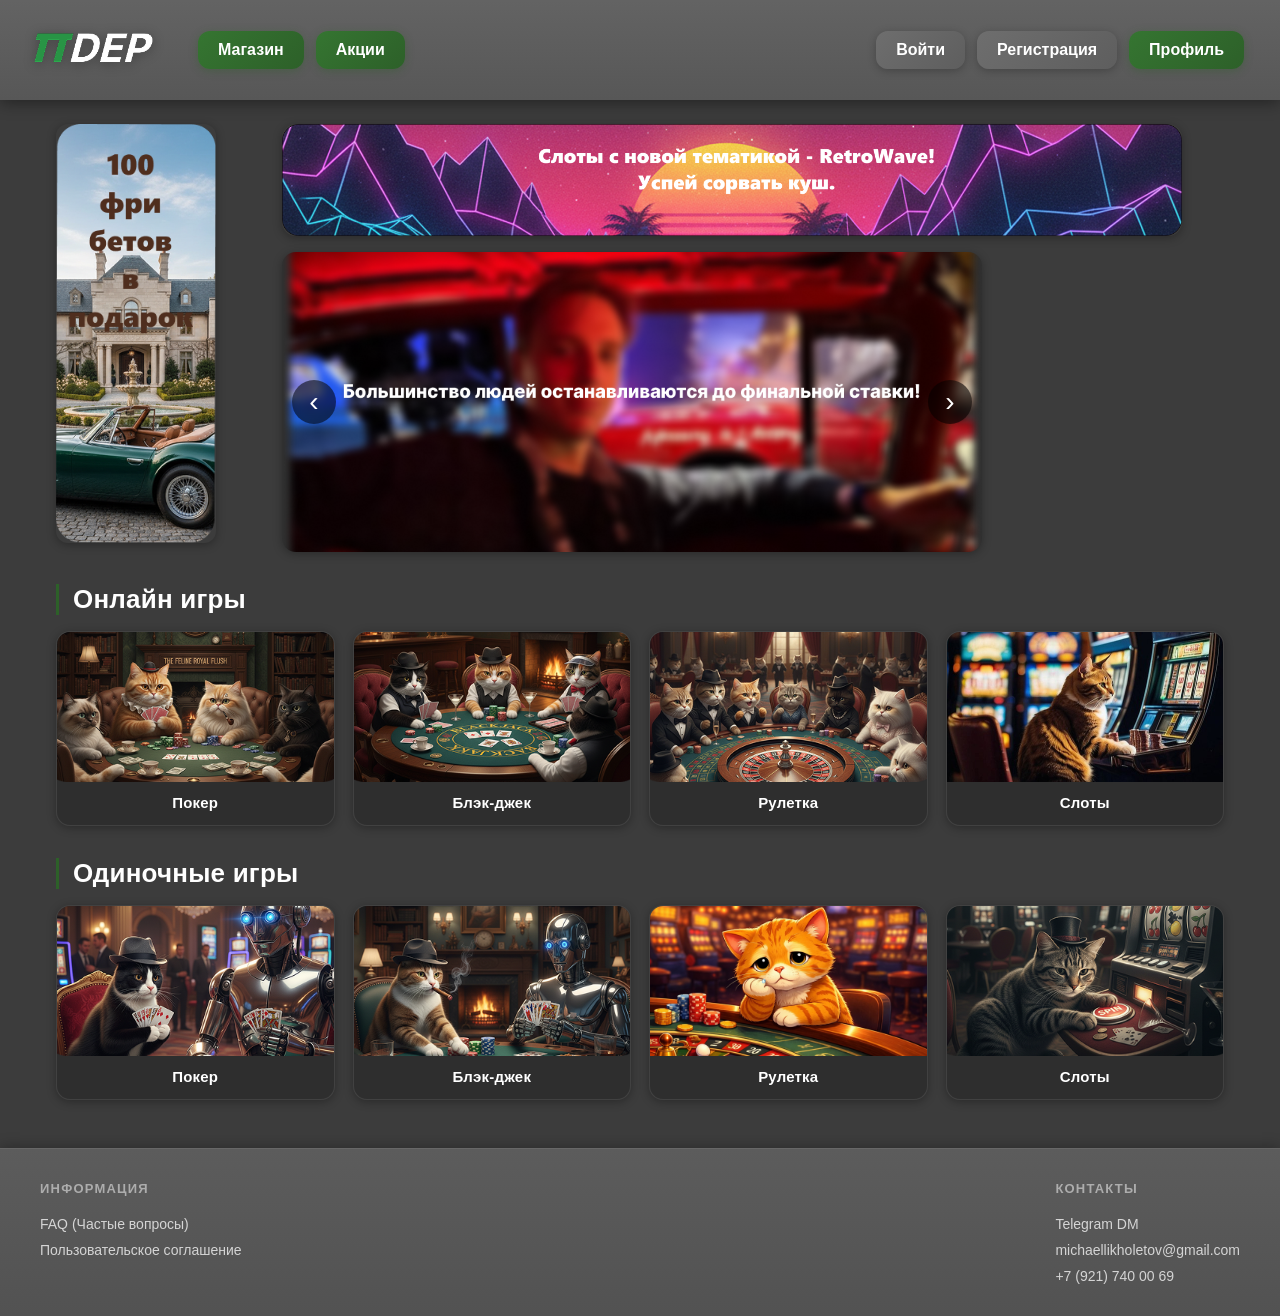
<file: PiDEP/index.html>
<!DOCTYPE html>
<html lang="en">
<head>
  <meta charset="UTF-8" />
  <meta name="viewport" content="width=device-width, initial-scale=1.0" />
  <link rel="stylesheet" href="style.css" />
  <title>PiDEP</title>
</head>
<body>

  <header class="header">
    <a class="logo" href="index.html">
      <img src="pictures/logo.png" alt="логотип" />
    </a>

    <nav class="left_nav">
      <a class="shop_button nav_btn" href="shop.html">Магазин</a>
      <a class="sales_button nav_btn" href="sales.html">Акции</a>
    </nav>

    <nav class="right_nav">
      <a class="nav_btn nav_btn_gray" href="login.html">Войти</a>
      <a class="nav_btn nav_btn_gray" href="register.html">Регистрация</a>
      <a class="nav_btn" href="profile.html">Профиль</a>
    </nav>
  </header>

  <main class="background">
    <div class="container">

      <section class="hero">
        <a class="side_banner" href="login.html">
          <img src="pictures/side_banner.png" alt="боковой баннер" />
        </a>

        <a class="central_banner" href="login.html">
          <img src="pictures/central_banner.png" alt="центральный баннер" />
        </a>
        
<div class="team_slider" aria-label="Team slider">

  <input class="s_ctrl" type="radio" name="team" id="s1" checked>
  <input class="s_ctrl" type="radio" name="team" id="s2">

  <div class="team_viewport">
    <div class="team_track">
      <img class="team_slide" src="pictures/me.png" alt="Основатель">
      <img class="team_slide" src="pictures/me-also.png" alt="Главный разработчик">
    </div>
  </div>

  <div class="team_controls">
    <label class="slider_btn prev p1" for="s3" aria-label="Previous slide">‹</label>
    <label class="slider_btn next n1" for="s2" aria-label="Next slide">›</label>

    <label class="slider_btn prev p2" for="s1" aria-label="Previous slide">‹</label>
    <label class="slider_btn next n2" for="s3" aria-label="Next slide">›</label>
  </div>
</div>
      </section>

      <section class="games_section">
        <h2 class="section_title">Онлайн игры</h2>

        <div class="games_grid">
          <a class="game_card" href="login.html">
            <img src="pictures/poker.png" alt="Покер" />
            <div class="game_label">Покер</div>
          </a>

          <a class="game_card" href="login.html">
            <img src="pictures/blackjack.png" alt="Блэк-джек" />
            <div class="game_label">Блэк-джек</div>
          </a>

          <a class="game_card" href="login.html">
            <img src="pictures/ruletka.png" alt="Рулетка" />
            <div class="game_label">Рулетка</div>
          </a>

          <a class="game_card" href="login.html">
            <img src="pictures/slots.jpg" alt="Слоты" />
            <div class="game_label">Слоты</div>
          </a>
        </div>
      </section>

      <section class="games_section">
        <h2 class="section_title">Одиночные игры</h2>

        <div class="games_grid">
          <a class="game_card" href="login.html">
            <img src="pictures/poker_computer.png" alt="Покер" />
            <div class="game_label">Покер</div>
          </a>

          <a class="game_card" href="login.html">
            <img src="pictures/blackjack_computer.png" alt="Блэк-джек" />
            <div class="game_label">Блэк-джек</div>
          </a>

          <a class="game_card" href="login.html">
            <img src="pictures/ruletka_single.png" alt="Рулетка" />
            <div class="game_label">Рулетка</div>
          </a>

          <a class="game_card" href="login.html">
            <img src="pictures/slots_single.png" alt="Слоты" />
            <div class="game_label">Слоты</div>
          </a>
        </div>
      </section>
    </div>
  </main>

  <footer class="site_footer">
  <div class="footer_container">
    
    <div class="footer_column">
      <h4>Информация</h4>
      <a href="faq.html" class="footer_link" target="_blank">FAQ (Частые вопросы)</a>
      <a href="agreement.html" class="footer_link" target="_blank">Пользовательское соглашение</a>
    </div>

    <div class="footer_column">
      <h4>Контакты</h4>
      <a href="https://t.me/LikholetovMichael" target="_blank" class="footer_link">Telegram DM</a>
      <a href="mailto:michaellikholetov@gmail.com" class="footer_link">michaellikholetov@gmail.com</a>
      <a href="tel:+79217400069" class="footer_link">+7 (921) 740 00 69</a>
    </div>

  </div>
</footer>
</body>
</html>
</file>
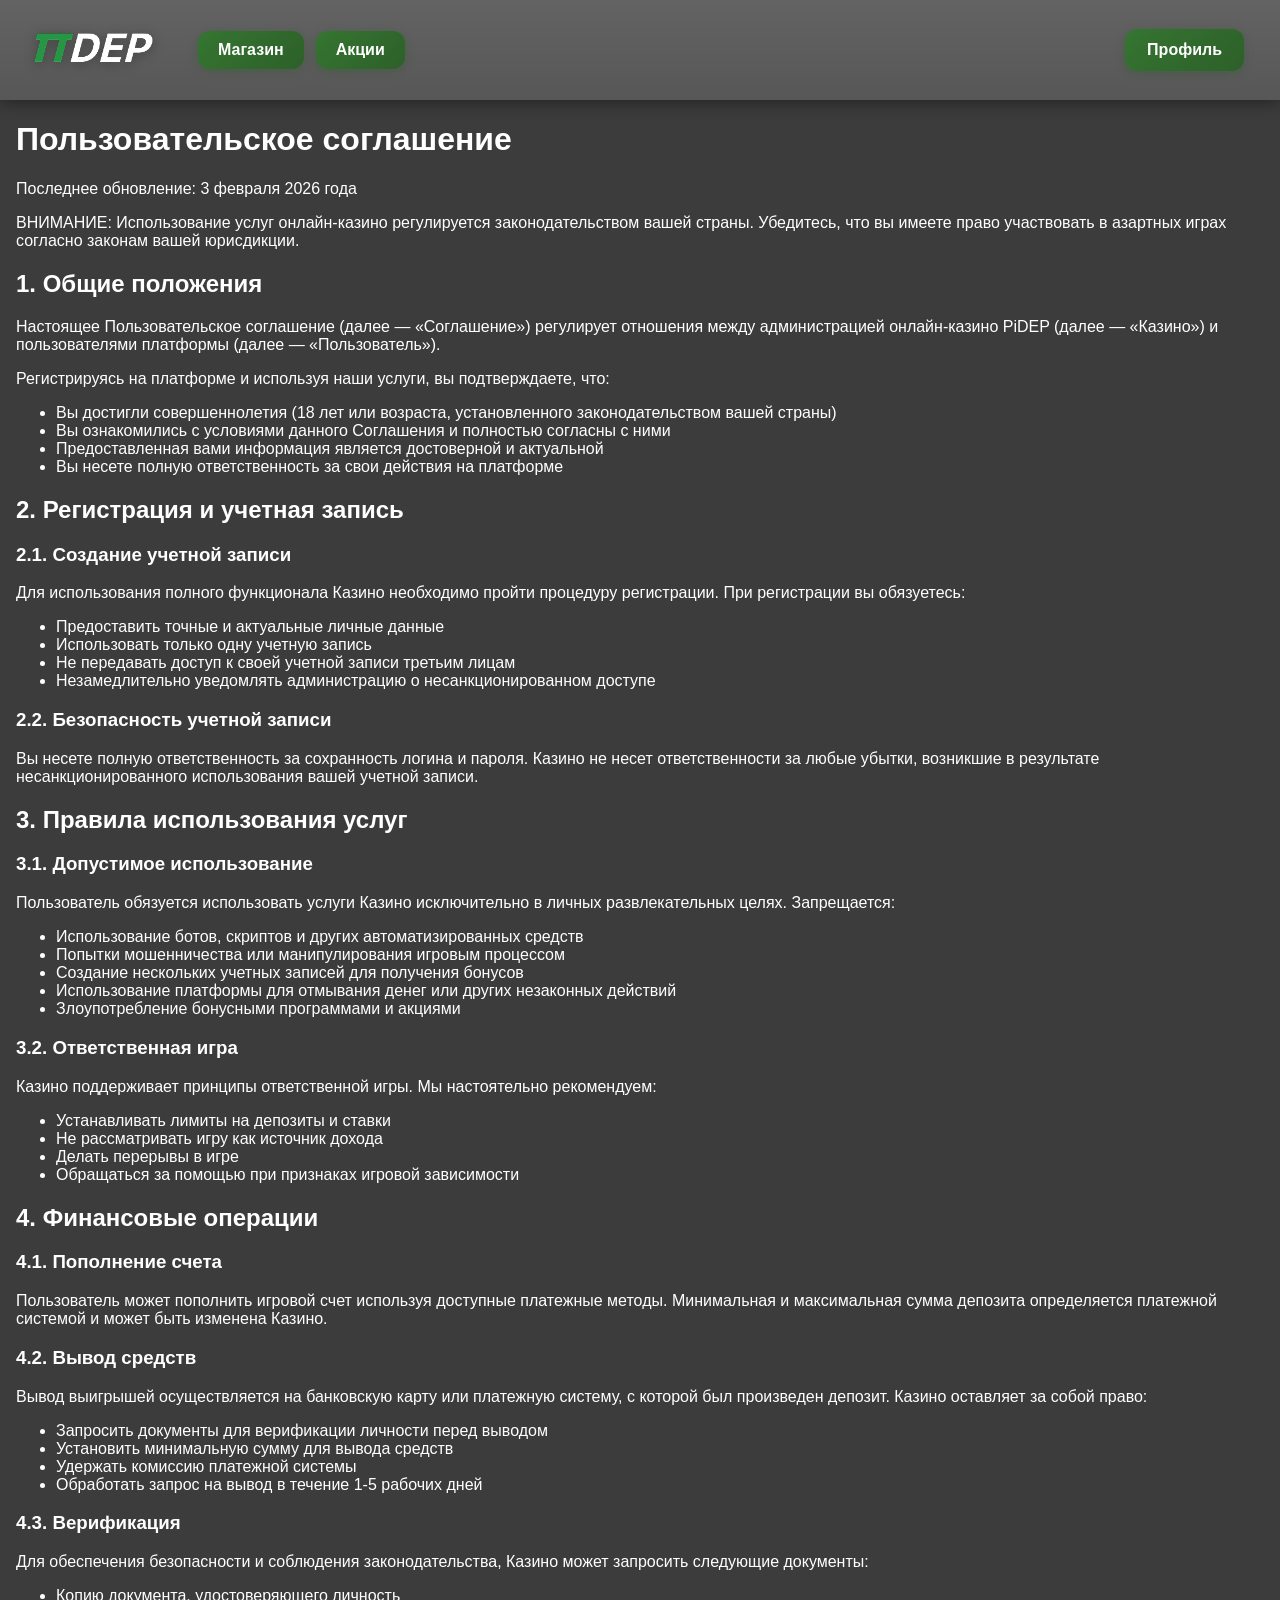
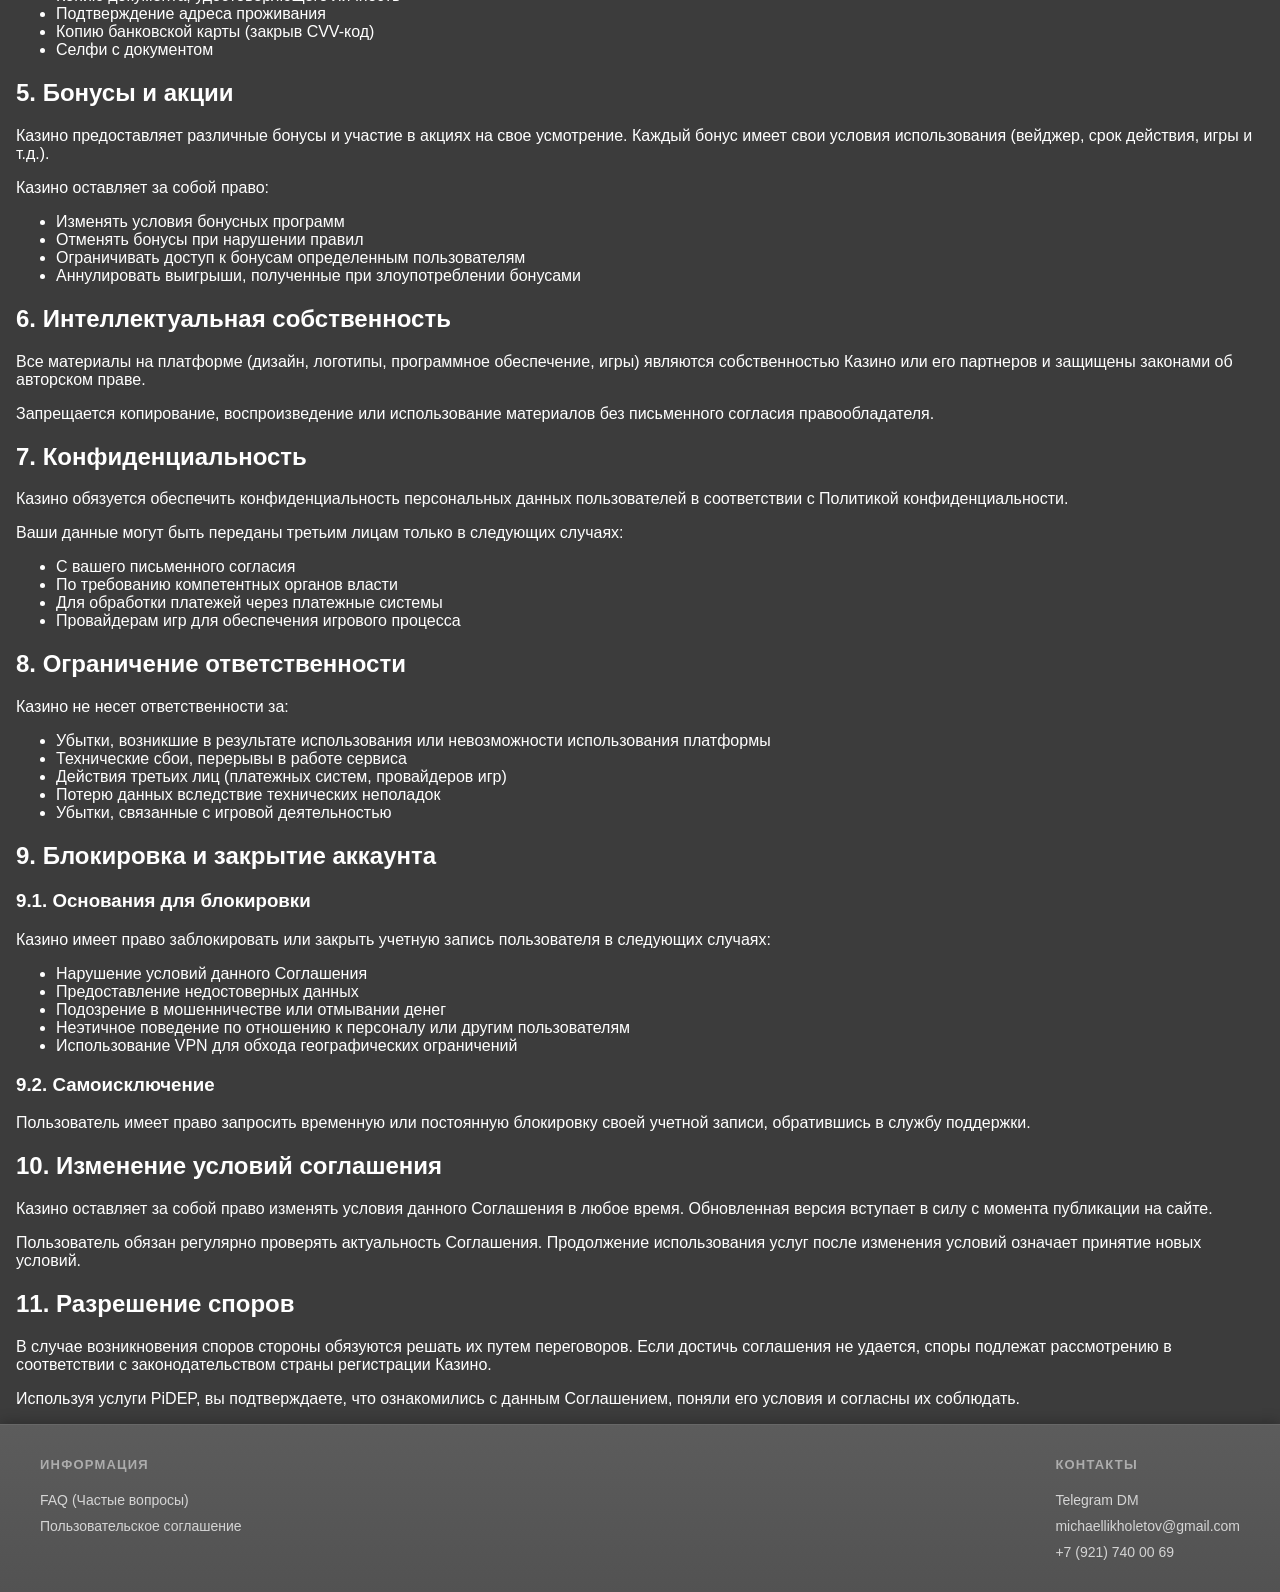
<file: PiDEP/agreement.html>
<!DOCTYPE html>
<html lang="ru">
<head>
    <meta charset="UTF-8">
    <meta name="viewport" content="width=device-width, initial-scale=1.0">
    <title>Пользовательское соглашение - PiDEP</title>
    <link rel="stylesheet" href="style.css">
</head>
<body>
  <header class="header">
    <a class="logo" href="index.html">
      <img src="pictures/logo.png" alt="логотип" />
    </a>

    <nav class="left_nav">
      <a class="shop_button nav_btn" href="shop.html">Магазин</a>
      <a class="sales_button nav_btn" href="sales.html">Акции</a>
    </nav>

    <nav class="right_nav">
      <a class="profile_button nav_btn" href="profile.html">Профиль</a>
    </nav>
  </header>
    <main class="agreement_container">
        <div>
            <div>
                <h1>Пользовательское соглашение</h1>
                <p>Последнее обновление: 3 февраля 2026 года</p>
            </div>

            <div>
                <p>ВНИМАНИЕ: Использование услуг онлайн-казино регулируется законодательством вашей страны. Убедитесь, что вы имеете право участвовать в азартных играх согласно законам вашей юрисдикции.</p>
            </div>

            <div>
                <h2>1. Общие положения</h2>
                <p>Настоящее Пользовательское соглашение (далее — «Соглашение») регулирует отношения между администрацией онлайн-казино PiDEP (далее — «Казино») и пользователями платформы (далее — «Пользователь»).</p>
                <p>Регистрируясь на платформе и используя наши услуги, вы подтверждаете, что:</p>
                <ul>
                    <li>Вы достигли совершеннолетия (18 лет или возраста, установленного законодательством вашей страны)</li>
                    <li>Вы ознакомились с условиями данного Соглашения и полностью согласны с ними</li>
                    <li>Предоставленная вами информация является достоверной и актуальной</li>
                    <li>Вы несете полную ответственность за свои действия на платформе</li>
                </ul>
            </div>

            <div>
                <h2>2. Регистрация и учетная запись</h2>
                
                <h3>2.1. Создание учетной записи</h3>
                <p>Для использования полного функционала Казино необходимо пройти процедуру регистрации. При регистрации вы обязуетесь:</p>
                <ul>
                    <li>Предоставить точные и актуальные личные данные</li>
                    <li>Использовать только одну учетную запись</li>
                    <li>Не передавать доступ к своей учетной записи третьим лицам</li>
                    <li>Незамедлительно уведомлять администрацию о несанкционированном доступе</li>
                </ul>

                <h3>2.2. Безопасность учетной записи</h3>
                <p>Вы несете полную ответственность за сохранность логина и пароля. Казино не несет ответственности за любые убытки, возникшие в результате несанкционированного использования вашей учетной записи.</p>
            </div>

            <div>
                <h2>3. Правила использования услуг</h2>
                
                <h3>3.1. Допустимое использование</h3>
                <p>Пользователь обязуется использовать услуги Казино исключительно в личных развлекательных целях. Запрещается:</p>
                <ul>
                    <li>Использование ботов, скриптов и других автоматизированных средств</li>
                    <li>Попытки мошенничества или манипулирования игровым процессом</li>
                    <li>Создание нескольких учетных записей для получения бонусов</li>
                    <li>Использование платформы для отмывания денег или других незаконных действий</li>
                    <li>Злоупотребление бонусными программами и акциями</li>
                </ul>

                <h3>3.2. Ответственная игра</h3>
                <p>Казино поддерживает принципы ответственной игры. Мы настоятельно рекомендуем:</p>
                <ul>
                    <li>Устанавливать лимиты на депозиты и ставки</li>
                    <li>Не рассматривать игру как источник дохода</li>
                    <li>Делать перерывы в игре</li>
                    <li>Обращаться за помощью при признаках игровой зависимости</li>
                </ul>
            </div>

            <div>
                <h2>4. Финансовые операции</h2>
                
                <h3>4.1. Пополнение счета</h3>
                <p>Пользователь может пополнить игровой счет используя доступные платежные методы. Минимальная и максимальная сумма депозита определяется платежной системой и может быть изменена Казино.</p>

                <h3>4.2. Вывод средств</h3>
                <p>Вывод выигрышей осуществляется на банковскую карту или платежную систему, с которой был произведен депозит. Казино оставляет за собой право:</p>
                <ul>
                    <li>Запросить документы для верификации личности перед выводом</li>
                    <li>Установить минимальную сумму для вывода средств</li>
                    <li>Удержать комиссию платежной системы</li>
                    <li>Обработать запрос на вывод в течение 1-5 рабочих дней</li>
                </ul>

                <h3>4.3. Верификация</h3>
                <p>Для обеспечения безопасности и соблюдения законодательства, Казино может запросить следующие документы:</p>
                <ul>
                    <li>Копию документа, удостоверяющего личность</li>
                    <li>Подтверждение адреса проживания</li>
                    <li>Копию банковской карты (закрыв CVV-код)</li>
                    <li>Селфи с документом</li>
                </ul>
            </div>

            <div>
                <h2>5. Бонусы и акции</h2>
                <p>Казино предоставляет различные бонусы и участие в акциях на свое усмотрение. Каждый бонус имеет свои условия использования (вейджер, срок действия, игры и т.д.).</p>
                <p>Казино оставляет за собой право:</p>
                <ul>
                    <li>Изменять условия бонусных программ</li>
                    <li>Отменять бонусы при нарушении правил</li>
                    <li>Ограничивать доступ к бонусам определенным пользователям</li>
                    <li>Аннулировать выигрыши, полученные при злоупотреблении бонусами</li>
                </ul>
            </div>

            <div>
                <h2>6. Интеллектуальная собственность</h2>
                <p>Все материалы на платформе (дизайн, логотипы, программное обеспечение, игры) являются собственностью Казино или его партнеров и защищены законами об авторском праве.</p>
                <p>Запрещается копирование, воспроизведение или использование материалов без письменного согласия правообладателя.</p>
            </div>

            <div>
                <h2>7. Конфиденциальность</h2>
                <p>Казино обязуется обеспечить конфиденциальность персональных данных пользователей в соответствии с Политикой конфиденциальности.</p>
                <p>Ваши данные могут быть переданы третьим лицам только в следующих случаях:</p>
                <ul>
                    <li>С вашего письменного согласия</li>
                    <li>По требованию компетентных органов власти</li>
                    <li>Для обработки платежей через платежные системы</li>
                    <li>Провайдерам игр для обеспечения игрового процесса</li>
                </ul>
            </div>

            <div>
                <h2>8. Ограничение ответственности</h2>
                <p>Казино не несет ответственности за:</p>
                <ul>
                    <li>Убытки, возникшие в результате использования или невозможности использования платформы</li>
                    <li>Технические сбои, перерывы в работе сервиса</li>
                    <li>Действия третьих лиц (платежных систем, провайдеров игр)</li>
                    <li>Потерю данных вследствие технических неполадок</li>
                    <li>Убытки, связанные с игровой деятельностью</li>
                </ul>
            </div>

            <div>
                <h2>9. Блокировка и закрытие аккаунта</h2>
                
                <h3>9.1. Основания для блокировки</h3>
                <p>Казино имеет право заблокировать или закрыть учетную запись пользователя в следующих случаях:</p>
                <ul>
                    <li>Нарушение условий данного Соглашения</li>
                    <li>Предоставление недостоверных данных</li>
                    <li>Подозрение в мошенничестве или отмывании денег</li>
                    <li>Неэтичное поведение по отношению к персоналу или другим пользователям</li>
                    <li>Использование VPN для обхода географических ограничений</li>
                </ul>

                <h3>9.2. Самоисключение</h3>
                <p>Пользователь имеет право запросить временную или постоянную блокировку своей учетной записи, обратившись в службу поддержки.</p>
            </div>

            <div>
                <h2>10. Изменение условий соглашения</h2>
                <p>Казино оставляет за собой право изменять условия данного Соглашения в любое время. Обновленная версия вступает в силу с момента публикации на сайте.</p>
                <p>Пользователь обязан регулярно проверять актуальность Соглашения. Продолжение использования услуг после изменения условий означает принятие новых условий.</p>
            </div>

            <div>
                <h2>11. Разрешение споров</h2>
                <p>В случае возникновения споров стороны обязуются решать их путем переговоров. Если достичь соглашения не удается, споры подлежат рассмотрению в соответствии с законодательством страны регистрации Казино.</p>
            </div>

            <div>
                <p>Используя услуги PiDEP, вы подтверждаете, что ознакомились с данным Соглашением, поняли его условия и согласны их соблюдать.</p>
            </div>
        </div>
    </main>
      <footer class="site_footer">
  <div class="footer_container">
    
    <div class="footer_column">
      <h4>Информация</h4>
      <a href="faq.html" class="footer_link" target="_blank">FAQ (Частые вопросы)</a>
      <a href="agreement.html" class="footer_link" target="_blank">Пользовательское соглашение</a>
    </div>

    <div class="footer_column">
      <h4>Контакты</h4>
      <a href="https://t.me/LikholetovMichael" target="_blank" class="footer_link">Telegram DM</a>
      <a href="mailto:michaellikholetov@gmail.com" class="footer_link">michaellikholetov@gmail.com</a>
      <a href="tel:+79217400069" class="footer_link">+7 (921) 740 00 69</a>
    </div>

  </div>
</footer>
</body>
</file>
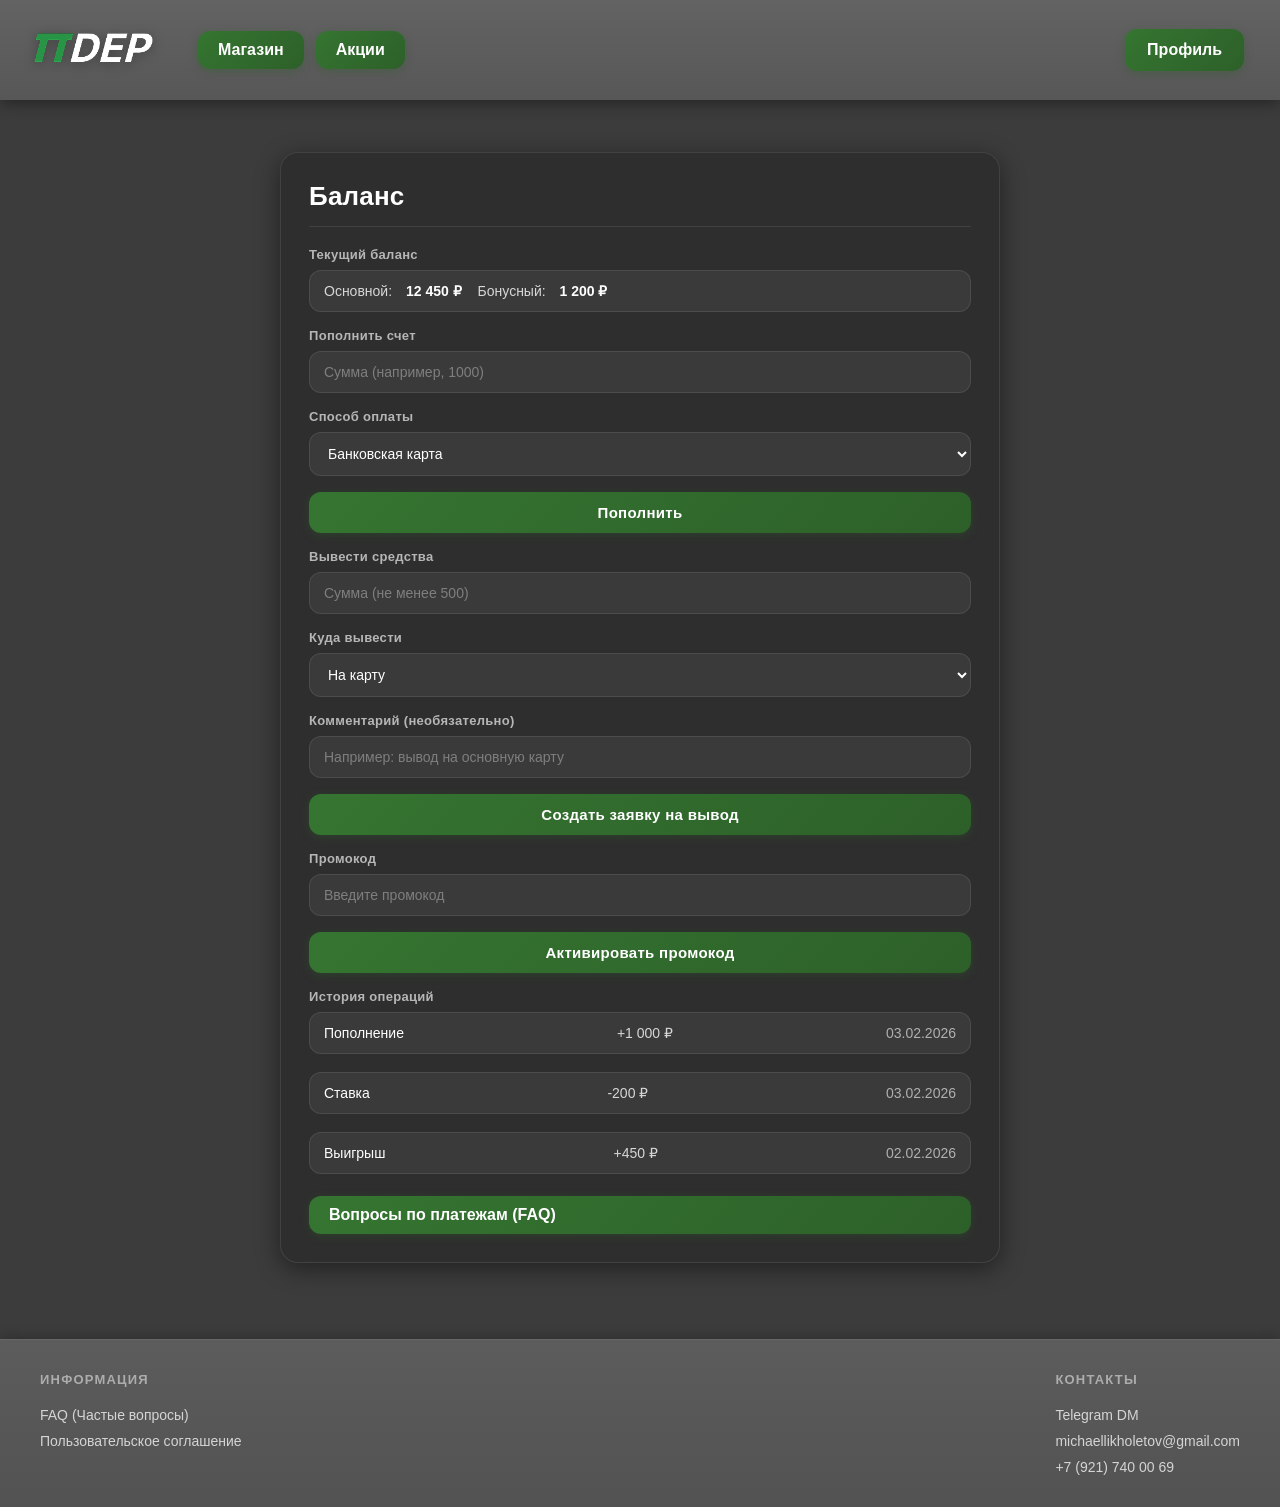
<file: PiDEP/balance.html>
<!DOCTYPE html>
<html lang="ru">
<head>
    <meta charset="UTF-8">
    <meta name="viewport" content="width=device-width, initial-scale=1.0">
    <title>Баланс - PiDEP</title>
    <link rel="stylesheet" href="style.css">
</head>
<body>
  <header class="header">
    <a class="logo" href="index.html">
      <img src="pictures/logo.png" alt="логотип" />
    </a>

    <nav class="left_nav">
      <a class="shop_button nav_btn" href="shop.html">Магазин</a>
      <a class="sales_button nav_btn" href="sales.html">Акции</a>
    </nav>

    <nav class="right_nav">
      <a class="profile_button nav_btn" href="profile.html">Профиль</a>
    </nav>
  </header>

<main class="background">
  <div class="container">
    <section class="profile_card" aria-labelledby="balanceTitle">
      <h1 class="profile_title" id="balanceTitle">Баланс</h1>

      <div class="profile_form">
        <div class="form_group">
          <label>Текущий баланс</label>
          <div class="input_field" role="group" aria-label="Текущий баланс">
            <span style="opacity:.8;">Основной:</span>
            <strong style="margin-left:10px;">12 450 ₽</strong>
            <span style="margin-left:12px; opacity:.8;">Бонусный:</span>
            <strong style="margin-left:10px;">1 200 ₽</strong>
          </div>
        </div>

        <form class="profile_form" action="#" method="post">
          <div class="form_group">
            <label for="depositAmount">Пополнить счет</label>
            <input
              class="input_field"
              type="number"
              id="depositAmount"
              name="deposit_amount"
              placeholder="Сумма (например, 1000)"
              min="1"
              step="1"
              required
            >
          </div>

          <div class="form_group">
            <label for="depositMethod">Способ оплаты</label>
            <select class="input_field" id="depositMethod" name="deposit_method" required>
              <option value="card" selected>Банковская карта</option>
              <option value="sbp">СБП</option>
              <option value="wallet">Электронный кошелек</option>
            </select>
          </div>

          <button class="action_btn" type="submit">Пополнить</button>
        </form>

        <form class="profile_form" action="#" method="post">
          <div class="form_group">
            <label for="withdrawAmount">Вывести средства</label>
            <input
              class="input_field"
              type="number"
              id="withdrawAmount"
              name="withdraw_amount"
              placeholder="Сумма (не менее 500)"
              min="1"
              step="1"
              required
            >
          </div>

          <div class="form_group">
            <label for="withdrawMethod">Куда вывести</label>
            <select class="input_field" id="withdrawMethod" name="withdraw_method" required>
              <option value="card" selected>На карту</option>
              <option value="wallet">На кошелек</option>
            </select>
          </div>

          <div class="form_group">
            <label for="withdrawComment">Комментарий (необязательно)</label>
            <input
              class="input_field"
              type="text"
              id="withdrawComment"
              name="withdraw_comment"
              placeholder="Например: вывод на основную карту"
            >
          </div>

          <button class="action_btn" type="submit">Создать заявку на вывод</button>
        </form>

        <form class="profile_form" action="#" method="post">
          <div class="form_group">
            <label for="promoCode">Промокод</label>
            <input
              class="input_field"
              type="text"
              id="promoCode"
              name="promo_code"
              placeholder="Введите промокод"
              autocomplete="off"
            >
          </div>

          <button class="action_btn" type="submit">Активировать промокод</button>
        </form>

        <div class="form_group">
          <label>История операций</label>

          <div class="input_field" role="group" aria-label="Операция 1" style="display:flex; justify-content:space-between; gap:12px;">
            <span>Пополнение</span>
            <span style="opacity:.8;">+1 000 ₽</span>
            <span style="opacity:.6;">03.02.2026</span>
          </div>

          <div class="input_field" role="group" aria-label="Операция 2" style="display:flex; justify-content:space-between; gap:12px; margin-top:10px;">
            <span>Ставка</span>
            <span style="opacity:.8;">-200 ₽</span>
            <span style="opacity:.6;">03.02.2026</span>
          </div>

          <div class="input_field" role="group" aria-label="Операция 3" style="display:flex; justify-content:space-between; gap:12px; margin-top:10px;">
            <span>Выигрыш</span>
            <span style="opacity:.8;">+450 ₽</span>
            <span style="opacity:.6;">02.02.2026</span>
          </div>

          <a class="nav_btn" href="faq.html" style="display:inline-block; margin-top:14px;">
            Вопросы по платежам (FAQ)
          </a>
        </div>
      </div>
    </section>
  </div>
</main>

      <footer class="site_footer">
  <div class="footer_container">
    
    <div class="footer_column">
      <h4>Информация</h4>
      <a href="faq.html" class="footer_link" target="_blank">FAQ (Частые вопросы)</a>
      <a href="agreement.html" class="footer_link" target="_blank">Пользовательское соглашение</a>
    </div>

    <div class="footer_column">
      <h4>Контакты</h4>
      <a href="https://t.me/LikholetovMichael" target="_blank" class="footer_link">Telegram DM</a>
      <a href="mailto:michaellikholetov@gmail.com" class="footer_link">michaellikholetov@gmail.com</a>
      <a href="tel:+79217400069" class="footer_link">+7 (921) 740 00 69</a>
    </div>

  </div>
</footer>
</body>
</file>
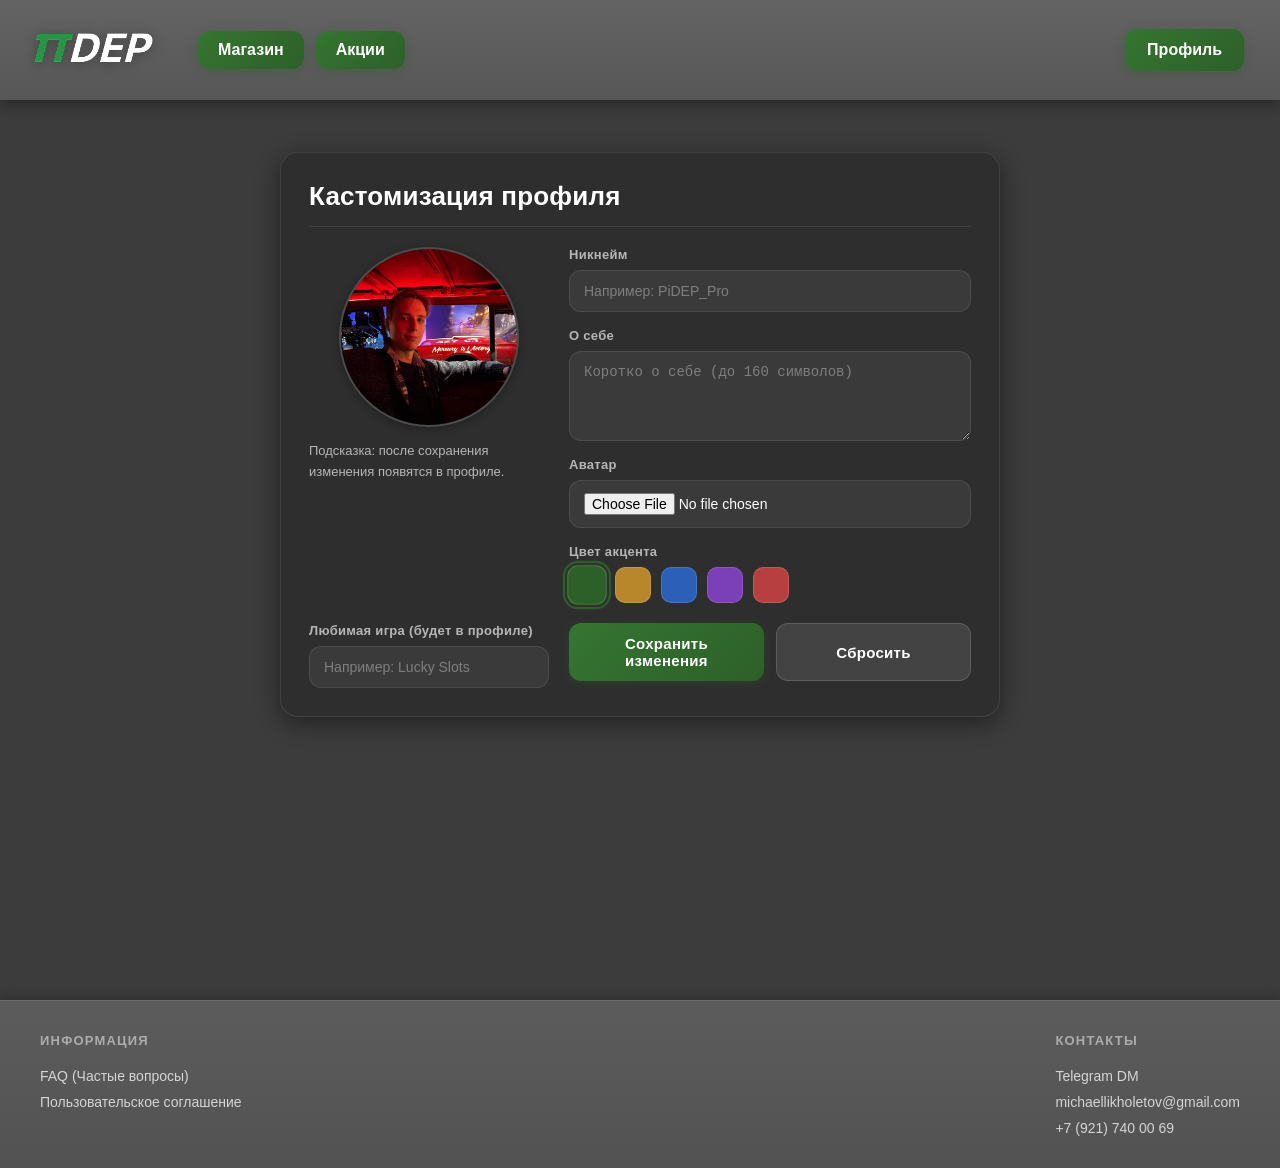
<file: PiDEP/custom.html>
<!DOCTYPE html>
<html lang="ru">
<head>
    <meta charset="UTF-8">
    <meta name="viewport" content="width=device-width, initial-scale=1.0">
    <title>Кастомизация профиля - PiDEP</title>
    <link rel="stylesheet" href="style.css">
</head>
<body>
  <header class="header">
    <a class="logo" href="index.html">
      <img src="pictures/logo.png" alt="логотип" />
    </a>

    <nav class="left_nav">
      <a class="shop_button nav_btn" href="shop.html">Магазин</a>
      <a class="sales_button nav_btn" href="sales.html">Акции</a>
    </nav>

    <nav class="right_nav">
      <a class="profile_button nav_btn" href="profile.html">Профиль</a>
    </nav>
  </header>

<main class="background">
  <div class="container">
    <section class="profile_card" aria-labelledby="customTitle">
      <h1 class="profile_title" id="customTitle">Кастомизация профиля</h1>

      <div class="custom_layout">
 
        <aside class="custom_preview" aria-label="Предпросмотр профиля">
          <div class="avatar_preview" aria-label="Аватар">
            <img src="pictures/me.jpg" alt="Ваш аватар">
          </div>

          <div class="preview_hint">
            Подсказка: после сохранения изменения появятся в профиле.
          </div>
        </aside>

        <div class="custom_controls">
          <form class="profile_form" action="#" method="post" enctype="multipart/form-data">
            <div class="form_group">
              <label for="nickname">Никнейм</label>
              <input
                class="input_field"
                type="text"
                id="nickname"
                name="nickname"
                placeholder="Например: PiDEP_Pro"
                maxlength="20"
                required
              >
            </div>

            <div class="form_group">
              <label for="bio">О себе</label>
              <textarea
                class="input_field"
                id="bio"
                name="bio"
                rows="4"
                placeholder="Коротко о себе (до 160 символов)"
                maxlength="160"
              ></textarea>
            </div>

            <div class="form_group">
              <label for="avatarFile">Аватар</label>
              <input class="input_field" type="file" id="avatarFile" name="avatar" accept="image/*">
            </div>

            <div class="form_group">
              <label>Цвет акцента</label>
              <div class="swatches" role="radiogroup" aria-label="Выбор цвета акцента">
                <label class="swatch" title="Зеленый (по умолчанию)">
                  <input type="radio" name="accent" value="green" checked>
                  <span style="background:#2D6029;"></span>
                </label>
                <label class="swatch" title="Золотой">
                  <input type="radio" name="accent" value="gold">
                  <span style="background:#B8872B;"></span>
                </label>
                <label class="swatch" title="Синий">
                  <input type="radio" name="accent" value="blue">
                  <span style="background:#2B5FB8;"></span>
                </label>
                <label class="swatch" title="Фиолетовый">
                  <input type="radio" name="accent" value="purple">
                  <span style="background:#7B3FB8;"></span>
                </label>
                <label class="swatch" title="Красный">
                  <input type="radio" name="accent" value="red">
                  <span style="background:#B83F3F;"></span>
                </label>
              </div>
            </div>
          </div>

            <div class="form_group">
              <label for="favGame">Любимая игра (будет в профиле)</label>
              <input
                class="input_field"
                type="text"
                id="favGame"
                name="favorite_game"
                placeholder="Например: Lucky Slots"
              >
            </div>

            <div class="action_row">
              <button class="action_btn" type="submit">Сохранить изменения</button>
              <button class="action_btn secondary" type="reset">Сбросить</button>
            </div>
          </form>
        </div>
      </div>
    </section>
  </div>
</main>

      <footer class="site_footer">
  <div class="footer_container">
    
    <div class="footer_column">
      <h4>Информация</h4>
      <a href="faq.html" class="footer_link" target="_blank">FAQ (Частые вопросы)</a>
      <a href="agreement.html" class="footer_link" target="_blank">Пользовательское соглашение</a>
    </div>

    <div class="footer_column">
      <h4>Контакты</h4>
      <a href="https://t.me/LikholetovMichael" target="_blank" class="footer_link">Telegram DM</a>
      <a href="mailto:michaellikholetov@gmail.com" class="footer_link">michaellikholetov@gmail.com</a>
      <a href="tel:+79217400069" class="footer_link">+7 (921) 740 00 69</a>
    </div>

  </div>
</footer>
</body>
</file>
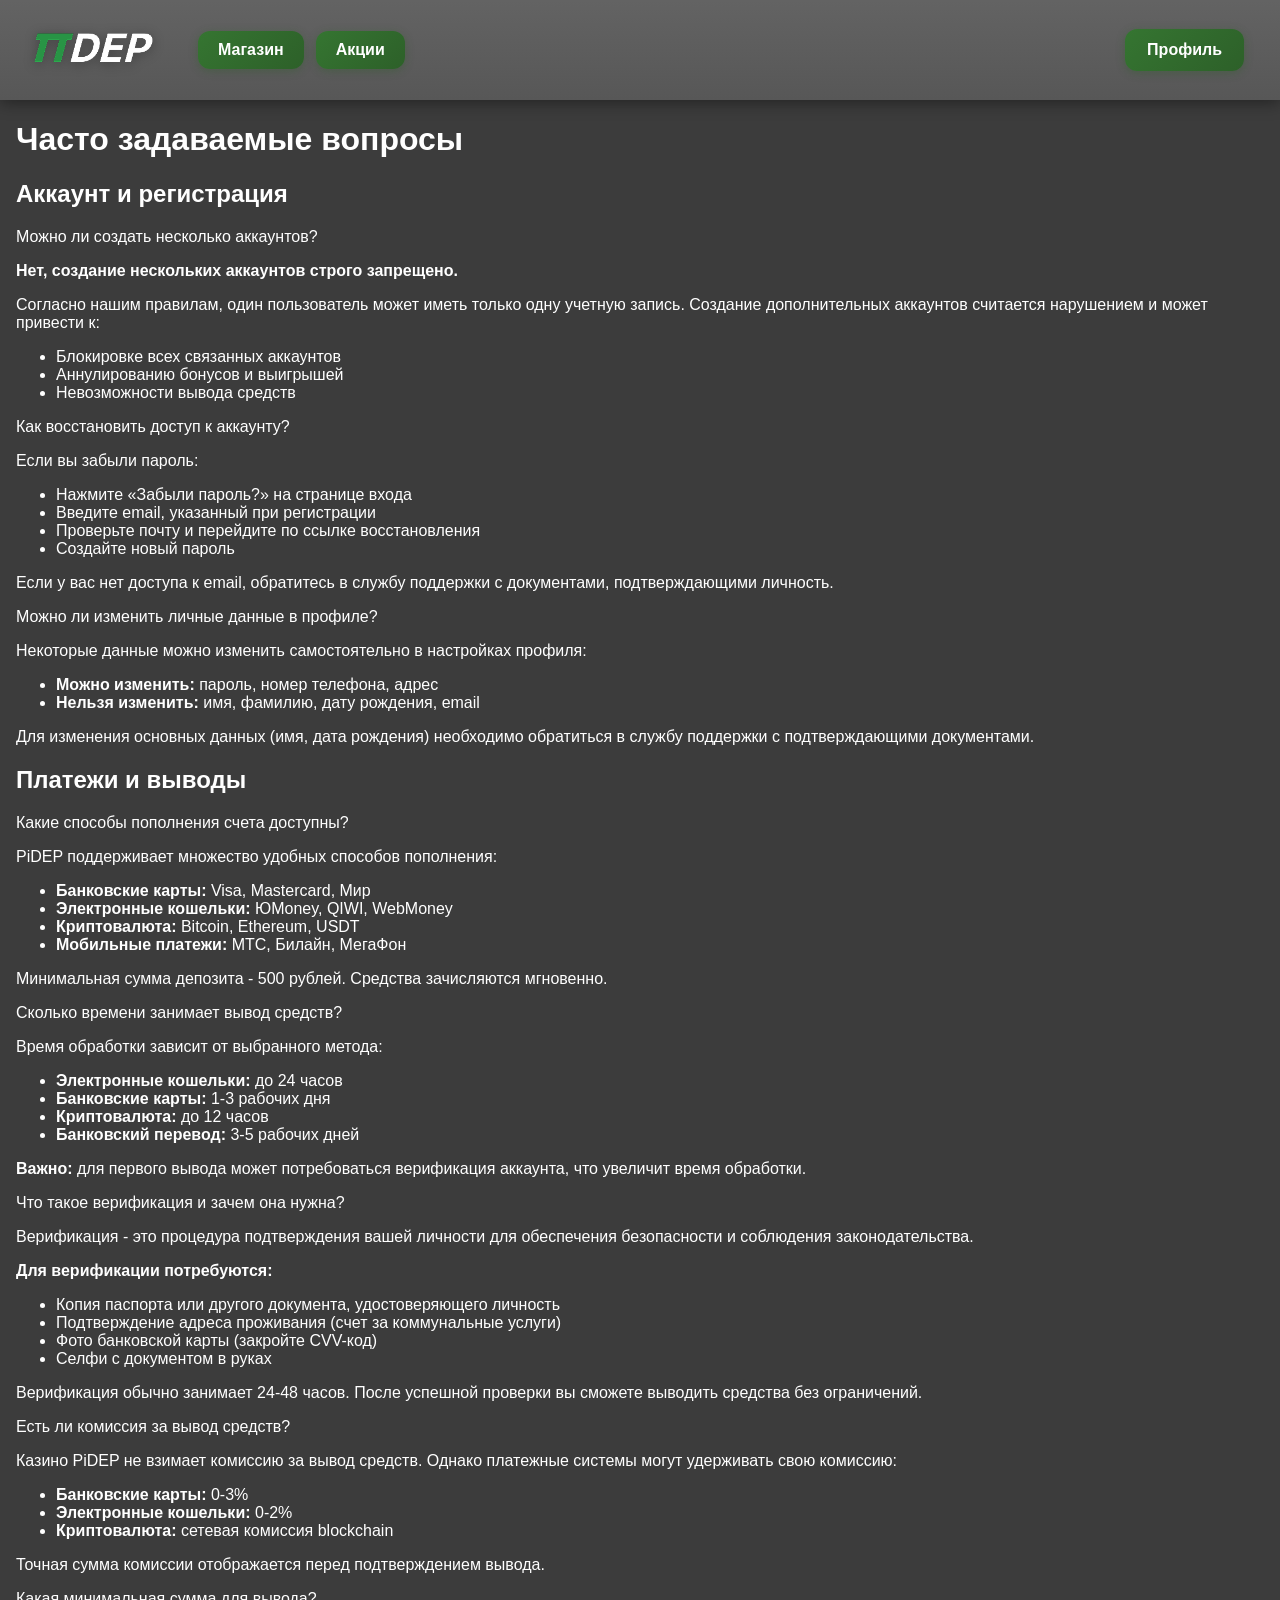
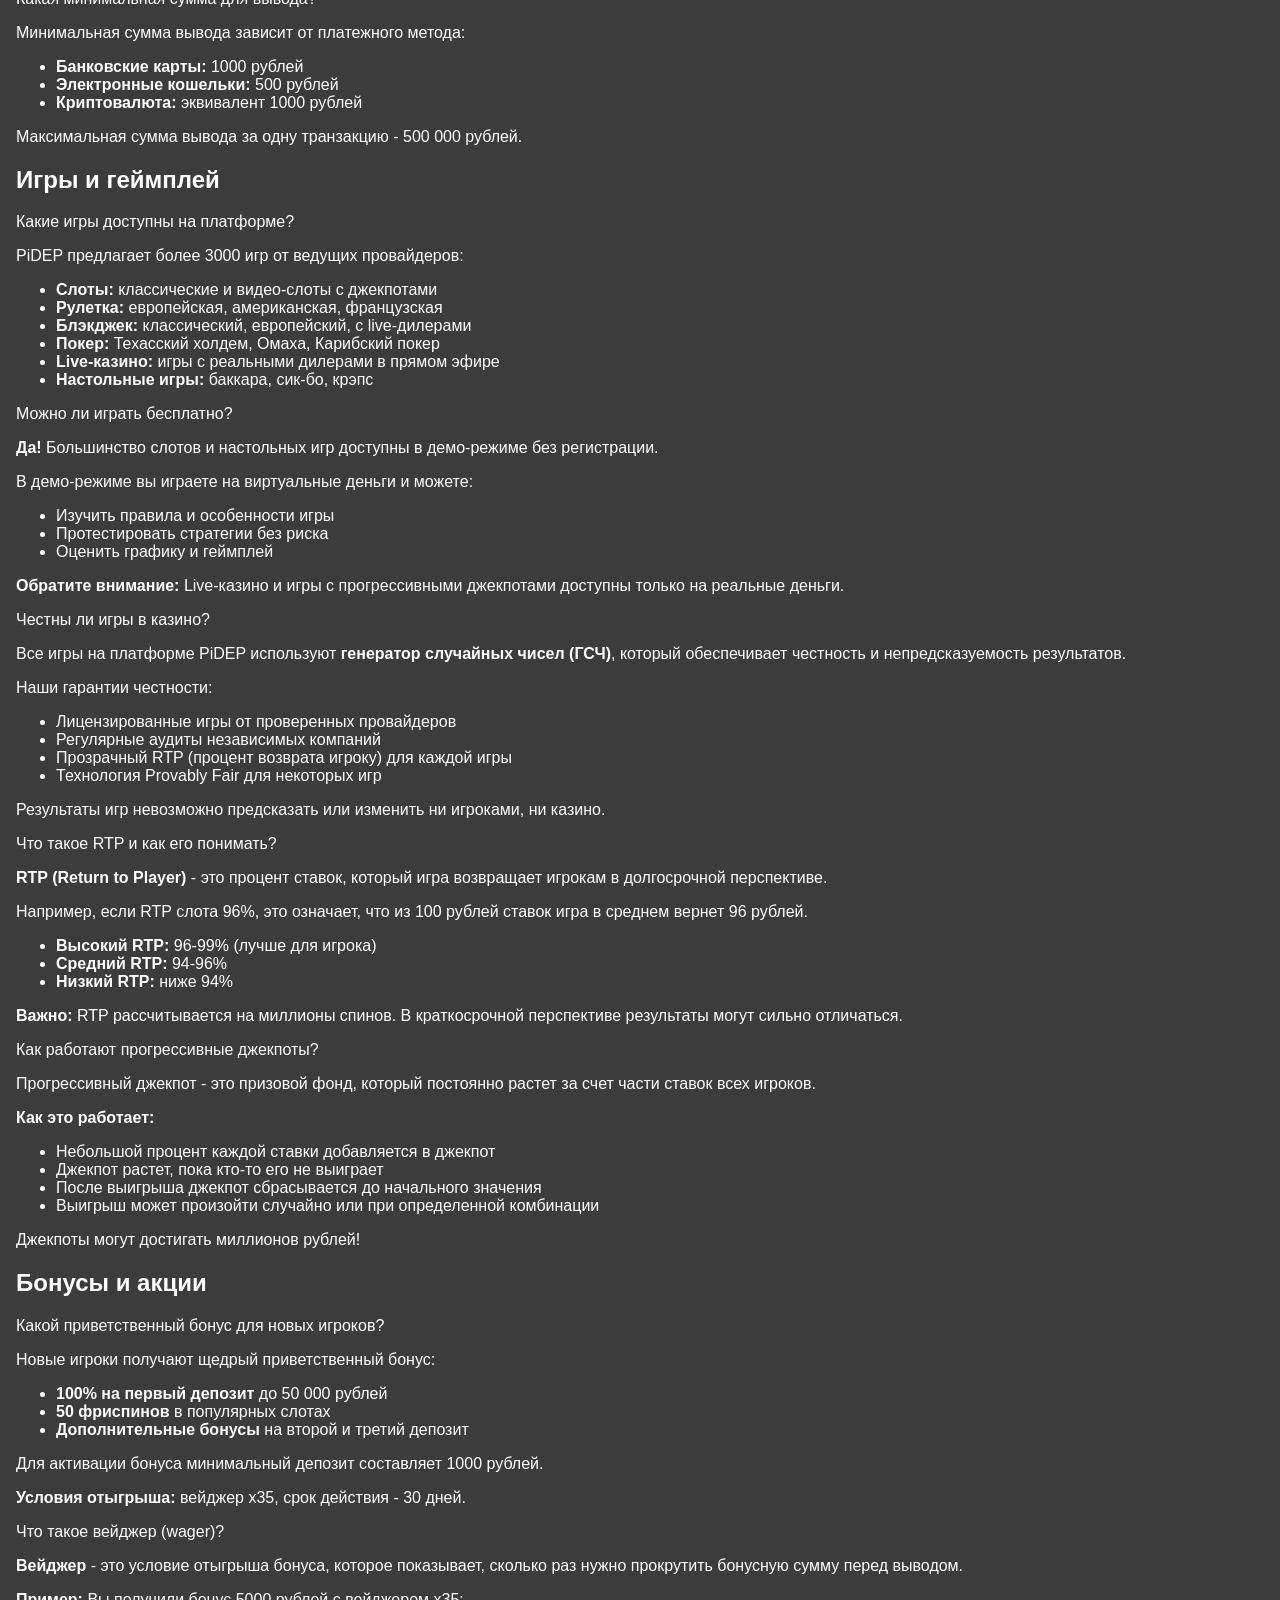
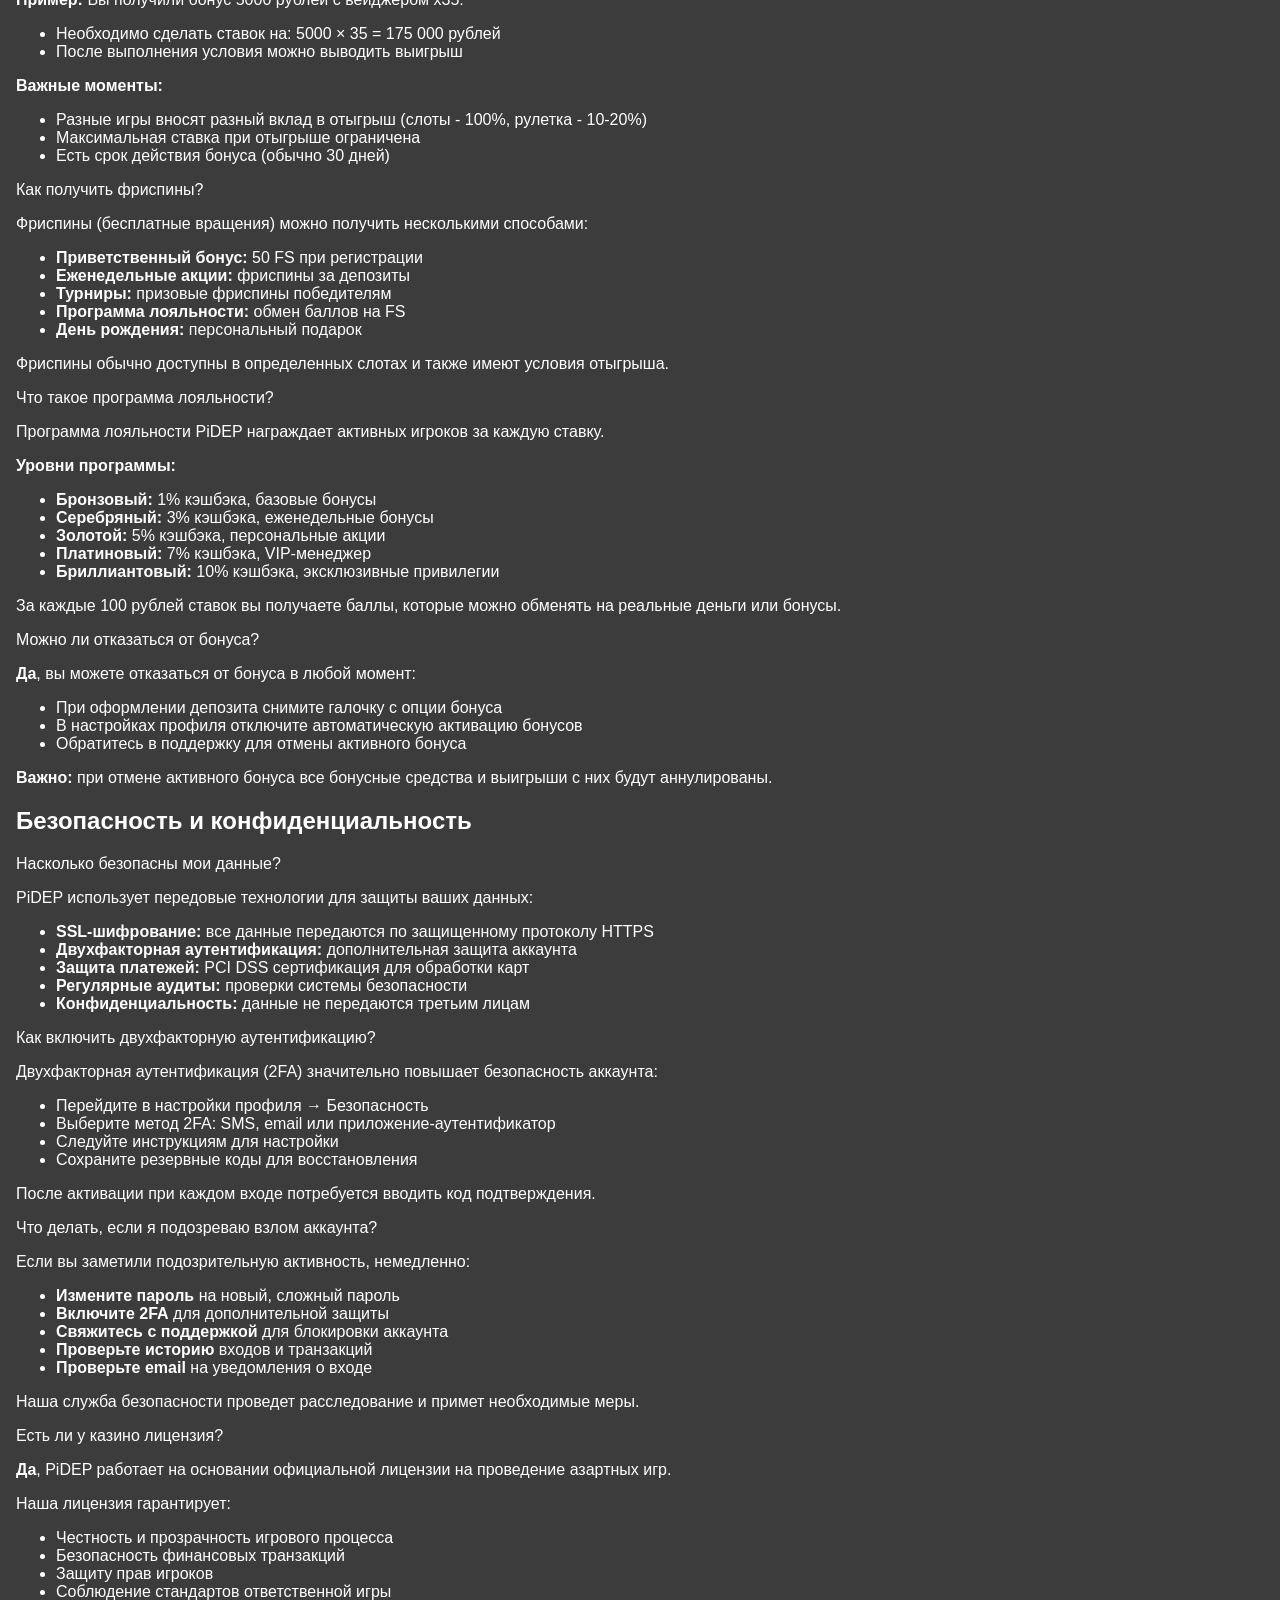
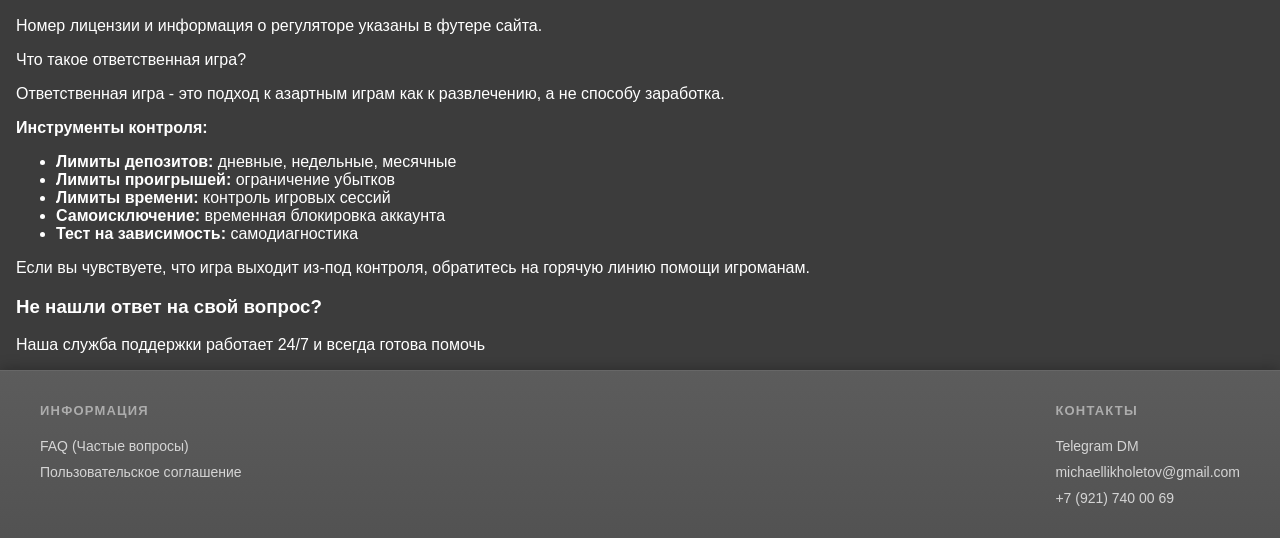
<file: PiDEP/faq.html>
<!DOCTYPE html>
<html lang="ru">
<head>
    <meta charset="UTF-8">
    <meta name="viewport" content="width=device-width, initial-scale=1.0">
    <title>FAQ - PiDEP</title>
    <link rel="stylesheet" href="style.css">
</head>
<body>
  <header class="header">
    <a class="logo" href="index.html">
      <img src="pictures/logo.png" alt="логотип" />
    </a>

    <nav class="left_nav">
      <a class="shop_button nav_btn" href="shop.html">Магазин</a>
      <a class="sales_button nav_btn" href="sales.html">Акции</a>
    </nav>

    <nav class="right_nav">
      <a class="profile_button nav_btn" href="profile.html">Профиль</a>
    </nav>
  </header>
    <main class="faq_container">
                <div>
            <div>
                <h1>Часто задаваемые вопросы</h1>
            </div>

            <div>
                <h2>Аккаунт и регистрация</h2>
                <div>
                    <div>
                        <span>Можно ли создать несколько аккаунтов?</span>
                    </div>
                    <div>
                        <div>
                            <p><strong>Нет, создание нескольких аккаунтов строго запрещено.</strong></p>
                            <p>Согласно нашим правилам, один пользователь может иметь только одну учетную запись. Создание дополнительных аккаунтов считается нарушением и может привести к:</p>
                            <ul>
                                <li>Блокировке всех связанных аккаунтов</li>
                                <li>Аннулированию бонусов и выигрышей</li>
                                <li>Невозможности вывода средств</li>
                            </ul>
                        </div>
                    </div>
                </div>

                <div>
                    <div>
                        <span>Как восстановить доступ к аккаунту?</span>

                    </div>
                    <div>
                        <div>
                            <p>Если вы забыли пароль:</p>
                            <ul>
                                <li>Нажмите «Забыли пароль?» на странице входа</li>
                                <li>Введите email, указанный при регистрации</li>
                                <li>Проверьте почту и перейдите по ссылке восстановления</li>
                                <li>Создайте новый пароль</li>
                            </ul>
                            <p>Если у вас нет доступа к email, обратитесь в службу поддержки с документами, подтверждающими личность.</p>
                        </div>
                    </div>
                </div>

                <di>
                    <div>
                        <span>Можно ли изменить личные данные в профиле?</span>

                    </div>
                    <div>
                        <div >
                            <p>Некоторые данные можно изменить самостоятельно в настройках профиля:</p>
                            <ul>
                                <li><strong>Можно изменить:</strong> пароль, номер телефона, адрес</li>
                                <li><strong>Нельзя изменить:</strong> имя, фамилию, дату рождения, email</li>
                            </ul>
                            <p>Для изменения основных данных (имя, дата рождения) необходимо обратиться в службу поддержки с подтверждающими документами.</p>
                        </div>
                    </div>
                </div>
            </div>

            <div>
                <h2>Платежи и выводы</h2>

                <div>
                    <div>
                        <span>Какие способы пополнения счета доступны?</span>

                    </div>
                    <div>
                        <div>
                            <p>PiDEP поддерживает множество удобных способов пополнения:</p>
                            <ul>
                                <li><strong>Банковские карты:</strong> Visa, Mastercard, Мир</li>
                                <li><strong>Электронные кошельки:</strong> ЮMoney, QIWI, WebMoney</li>
                                <li><strong>Криптовалюта:</strong> Bitcoin, Ethereum, USDT</li>
                                <li><strong>Мобильные платежи:</strong> МТС, Билайн, МегаФон</li>
                            </ul>
                            <p>Минимальная сумма депозита - 500 рублей. Средства зачисляются мгновенно.</p>
                        </div>
                    </div>
                </div>

                <div>
                    <div>
                        <span>Сколько времени занимает вывод средств?</span>

                    </div>
                    <div>
                        <div>
                            <p>Время обработки зависит от выбранного метода:</p>
                            <ul>
                                <li><strong>Электронные кошельки:</strong> до 24 часов</li>
                                <li><strong>Банковские карты:</strong> 1-3 рабочих дня</li>
                                <li><strong>Криптовалюта:</strong> до 12 часов</li>
                                <li><strong>Банковский перевод:</strong> 3-5 рабочих дней</li>
                            </ul>
                            <p><strong>Важно:</strong> для первого вывода может потребоваться верификация аккаунта, что увеличит время обработки.</p>
                        </div>
                    </div>
                </div>

                <div>
                    <div>
                        <span>Что такое верификация и зачем она нужна?</span>

                    </div>
                    <div>
                        <div>
                            <p>Верификация - это процедура подтверждения вашей личности для обеспечения безопасности и соблюдения законодательства.</p>
                            <p><strong>Для верификации потребуются:</strong></p>
                            <ul>
                                <li>Копия паспорта или другого документа, удостоверяющего личность</li>
                                <li>Подтверждение адреса проживания (счет за коммунальные услуги)</li>
                                <li>Фото банковской карты (закройте CVV-код)</li>
                                <li>Селфи с документом в руках</li>
                            </ul>
                            <p>Верификация обычно занимает 24-48 часов. После успешной проверки вы сможете выводить средства без ограничений.</p>
                        </div>
                    </div>
                </div>

                <div>
                    <divv>
                        <span>Есть ли комиссия за вывод средств?</span>

                    </div>
                    <div>
                        <div>
                            <p>Казино PiDEP не взимает комиссию за вывод средств. Однако платежные системы могут удерживать свою комиссию:</p>
                            <ul>
                                <li><strong>Банковские карты:</strong> 0-3%</li>
                                <li><strong>Электронные кошельки:</strong> 0-2%</li>
                                <li><strong>Криптовалюта:</strong> сетевая комиссия blockchain</li>
                            </ul>
                            <p>Точная сумма комиссии отображается перед подтверждением вывода.</p>
                        </div>
                    </div>
                </div>

                <div>
                    <div>
                        <span>Какая минимальная сумма для вывода?</span>

                    </div>
                    <div>
                        <div>
                            <p>Минимальная сумма вывода зависит от платежного метода:</p>
                            <ul>
                                <li><strong>Банковские карты:</strong> 1000 рублей</li>
                                <li><strong>Электронные кошельки:</strong> 500 рублей</li>
                                <li><strong>Криптовалюта:</strong> эквивалент 1000 рублей</li>
                            </ul>
                            <p>Максимальная сумма вывода за одну транзакцию - 500 000 рублей.</p>
                        </div>
                    </div>
                </div>
            </div>

            <div>
                <h2>Игры и геймплей</h2>

                <div>
                    <div>
                        <span>Какие игры доступны на платформе?</span>

                    </div>
                    <div>
                        <div>
                            <p>PiDEP предлагает более 3000 игр от ведущих провайдеров:</p>
                            <ul>
                                <li><strong>Слоты:</strong> классические и видео-слоты с джекпотами</li>
                                <li><strong>Рулетка:</strong> европейская, американская, французская</li>
                                <li><strong>Блэкджек:</strong> классический, европейский, с live-дилерами</li>
                                <li><strong>Покер:</strong> Техасский холдем, Омаха, Карибский покер</li>
                                <li><strong>Live-казино:</strong> игры с реальными дилерами в прямом эфире</li>
                                <li><strong>Настольные игры:</strong> баккара, сик-бо, крэпс</li>
                            </ul>
                        </div>
                    </div>
                </div>

                <div>
                    <div>
                        <span>Можно ли играть бесплатно?</span>

                    </div>
                    <div>
                        <div>
                            <p><strong>Да!</strong> Большинство слотов и настольных игр доступны в демо-режиме без регистрации.</p>
                            <p>В демо-режиме вы играете на виртуальные деньги и можете:</p>
                            <ul>
                                <li>Изучить правила и особенности игры</li>
                                <li>Протестировать стратегии без риска</li>
                                <li>Оценить графику и геймплей</li>
                            </ul>
                            <p><strong>Обратите внимание:</strong> Live-казино и игры с прогрессивными джекпотами доступны только на реальные деньги.</p>
                        </div>
                    </div>
                </div>

                <div>
                    <div>
                        <span>Честны ли игры в казино?</span>

                    </div>
                    <div>
                        <div>
                            <p>Все игры на платформе PiDEP используют <strong>генератор случайных чисел (ГСЧ)</strong>, который обеспечивает честность и непредсказуемость результатов.</p>
                            <p>Наши гарантии честности:</p>
                            <ul>
                                <li>Лицензированные игры от проверенных провайдеров</li>
                                <li>Регулярные аудиты независимых компаний</li>
                                <li>Прозрачный RTP (процент возврата игроку) для каждой игры</li>
                                <li>Технология Provably Fair для некоторых игр</li>
                            </ul>
                            <p>Результаты игр невозможно предсказать или изменить ни игроками, ни казино.</p>
                        </div>
                    </div>
                </div>

                <div>
                    <div>
                        <span>Что такое RTP и как его понимать?</span>
                    </div>
                    <div>
                        <div>
                            <p><strong>RTP (Return to Player)</strong> - это процент ставок, который игра возвращает игрокам в долгосрочной перспективе.</p>
                            <p>Например, если RTP слота 96%, это означает, что из 100 рублей ставок игра в среднем вернет 96 рублей.</p>
                            <ul>
                                <li><strong>Высокий RTP:</strong> 96-99% (лучше для игрока)</li>
                                <li><strong>Средний RTP:</strong> 94-96%</li>
                                <li><strong>Низкий RTP:</strong> ниже 94%</li>
                            </ul>
                            <p><strong>Важно:</strong> RTP рассчитывается на миллионы спинов. В краткосрочной перспективе результаты могут сильно отличаться.</p>
                        </div>
                    </div>
                </div>

                <div>
                    <div>
                        <span>Как работают прогрессивные джекпоты?</span>

                    </div>
                    <div>
                        <div>
                            <p>Прогрессивный джекпот - это призовой фонд, который постоянно растет за счет части ставок всех игроков.</p>
                            <p><strong>Как это работает:</strong></p>
                            <ul>
                                <li>Небольшой процент каждой ставки добавляется в джекпот</li>
                                <li>Джекпот растет, пока кто-то его не выиграет</li>
                                <li>После выигрыша джекпот сбрасывается до начального значения</li>
                                <li>Выигрыш может произойти случайно или при определенной комбинации</li>
                            </ul>
                            <p>Джекпоты могут достигать миллионов рублей!</p>
                        </div>
                    </div>
                </div>
            </div>

            <div>
                <h2>Бонусы и акции</h2>

                <div>
                    <div>
                        <span>Какой приветственный бонус для новых игроков?</span>
                    </div>
                    <div>
                        <div>
                            <p>Новые игроки получают щедрый приветственный бонус:</p>
                            <ul>
                                <li><strong>100% на первый депозит</strong> до 50 000 рублей</li>
                                <li><strong>50 фриспинов</strong> в популярных слотах</li>
                                <li><strong>Дополнительные бонусы</strong> на второй и третий депозит</li>
                            </ul>
                            <p>Для активации бонуса минимальный депозит составляет 1000 рублей.</p>
                            <p><strong>Условия отыгрыша:</strong> вейджер x35, срок действия - 30 дней.</p>
                        </div>
                    </div>
                </div>

                <div>
                    <div>
                        <span>Что такое вейджер (wager)?</span>
                    </div>
                    <div>
                        <div>
                            <p><strong>Вейджер</strong> - это условие отыгрыша бонуса, которое показывает, сколько раз нужно прокрутить бонусную сумму перед выводом.</p>
                            <p><strong>Пример:</strong> Вы получили бонус 5000 рублей с вейджером x35:</p>
                            <ul>
                                <li>Необходимо сделать ставок на: 5000 × 35 = 175 000 рублей</li>
                                <li>После выполнения условия можно выводить выигрыш</li>
                            </ul>
                            <p><strong>Важные моменты:</strong></p>
                            <ul>
                                <li>Разные игры вносят разный вклад в отыгрыш (слоты - 100%, рулетка - 10-20%)</li>
                                <li>Максимальная ставка при отыгрыше ограничена</li>
                                <li>Есть срок действия бонуса (обычно 30 дней)</li>
                            </ul>
                        </div>
                    </div>
                </div>

                <div>
                    <div>
                        <span>Как получить фриспины?</span>

                    </div>
                    <div>
                        <div>
                            <p>Фриспины (бесплатные вращения) можно получить несколькими способами:</p>
                            <ul>
                                <li><strong>Приветственный бонус:</strong> 50 FS при регистрации</li>
                                <li><strong>Еженедельные акции:</strong> фриспины за депозиты</li>
                                <li><strong>Турниры:</strong> призовые фриспины победителям</li>
                                <li><strong>Программа лояльности:</strong> обмен баллов на FS</li>
                                <li><strong>День рождения:</strong> персональный подарок</li>
                            </ul>
                            <p>Фриспины обычно доступны в определенных слотах и также имеют условия отыгрыша.</p>
                        </div>
                    </div>
                </div>

                <div>
                    <div>
                        <span>Что такое программа лояльности?</span>

                    </div>
                    <div>
                        <div>
                            <p>Программа лояльности PiDEP награждает активных игроков за каждую ставку.</p>
                            <p><strong>Уровни программы:</strong></p>
                            <ul>
                                <li><strong>Бронзовый:</strong> 1% кэшбэка, базовые бонусы</li>
                                <li><strong>Серебряный:</strong> 3% кэшбэка, еженедельные бонусы</li>
                                <li><strong>Золотой:</strong> 5% кэшбэка, персональные акции</li>
                                <li><strong>Платиновый:</strong> 7% кэшбэка, VIP-менеджер</li>
                                <li><strong>Бриллиантовый:</strong> 10% кэшбэка, эксклюзивные привилегии</li>
                            </ul>
                            <p>За каждые 100 рублей ставок вы получаете баллы, которые можно обменять на реальные деньги или бонусы.</p>
                        </div>
                    </div>
                </div>

                <div>
                    <div>
                        <span>Можно ли отказаться от бонуса?</span>

                    </div>
                    <div>
                        <div>
                            <p><strong>Да</strong>, вы можете отказаться от бонуса в любой момент:</p>
                            <ul>
                                <li>При оформлении депозита снимите галочку с опции бонуса</li>
                                <li>В настройках профиля отключите автоматическую активацию бонусов</li>
                                <li>Обратитесь в поддержку для отмены активного бонуса</li>
                            </ul>
                            <p><strong>Важно:</strong> при отмене активного бонуса все бонусные средства и выигрыши с них будут аннулированы.</p>
                        </div>
                    </div>
                </div>
            </div>

            <div>
                <h2>Безопасность и конфиденциальность</h2>

                <div>
                    <div>
                        <span>Насколько безопасны мои данные?</span>
                    </div>
                    <div>
                        <div>
                            <p>PiDEP использует передовые технологии для защиты ваших данных:</p>
                            <ul>
                                <li><strong>SSL-шифрование:</strong> все данные передаются по защищенному протоколу HTTPS</li>
                                <li><strong>Двухфакторная аутентификация:</strong> дополнительная защита аккаунта</li>
                                <li><strong>Защита платежей:</strong> PCI DSS сертификация для обработки карт</li>
                                <li><strong>Регулярные аудиты:</strong> проверки системы безопасности</li>
                                <li><strong>Конфиденциальность:</strong> данные не передаются третьим лицам</li>
                            </ul>
                        </div>
                    </div>
                </div>

                <div>
                    <div>
                        <span>Как включить двухфакторную аутентификацию?</span>
                    </div>
                    <div>
                        <div>
                            <p>Двухфакторная аутентификация (2FA) значительно повышает безопасность аккаунта:</p>
                            <ul>
                                <li>Перейдите в настройки профиля → Безопасность</li>
                                <li>Выберите метод 2FA: SMS, email или приложение-аутентификатор</li>
                                <li>Следуйте инструкциям для настройки</li>
                                <li>Сохраните резервные коды для восстановления</li>
                            </ul>
                            <p>После активации при каждом входе потребуется вводить код подтверждения.</p>
                        </div>
                    </div>
                </div>

                <div>
                    <div>
                        <span>Что делать, если я подозреваю взлом аккаунта?</span>

                    </div>
                    <div>
                        <div>
                            <p>Если вы заметили подозрительную активность, немедленно:</p>
                            <ul>
                                <li><strong>Измените пароль</strong> на новый, сложный пароль</li>
                                <li><strong>Включите 2FA</strong> для дополнительной защиты</li>
                                <li><strong>Свяжитесь с поддержкой</strong> для блокировки аккаунта</li>
                                <li><strong>Проверьте историю</strong> входов и транзакций</li>
                                <li><strong>Проверьте email</strong> на уведомления о входе</li>
                            </ul>
                            <p>Наша служба безопасности проведет расследование и примет необходимые меры.</p>
                        </div>
                    </div>
                </div>

                <div>
                    <div>
                        <span>Есть ли у казино лицензия?</span>
                    </div>
                    <div>
                        <div>
                            <p><strong>Да</strong>, PiDEP работает на основании официальной лицензии на проведение азартных игр.</p>
                            <p>Наша лицензия гарантирует:</p>
                            <ul>
                                <li>Честность и прозрачность игрового процесса</li>
                                <li>Безопасность финансовых транзакций</li>
                                <li>Защиту прав игроков</li>
                                <li>Соблюдение стандартов ответственной игры</li>
                            </ul>
                            <p>Номер лицензии и информация о регуляторе указаны в футере сайта.</p>
                        </div>
                    </div>
                </div>

                <div>
                    <div>
                        <span>Что такое ответственная игра?</span>

                    </div>
                    <div>
                        <div>
                            <p>Ответственная игра - это подход к азартным играм как к развлечению, а не способу заработка.</p>
                            <p><strong>Инструменты контроля:</strong></p>
                            <ul>
                                <li><strong>Лимиты депозитов:</strong> дневные, недельные, месячные</li>
                                <li><strong>Лимиты проигрышей:</strong> ограничение убытков</li>
                                <li><strong>Лимиты времени:</strong> контроль игровых сессий</li>
                                <li><strong>Самоисключение:</strong> временная блокировка аккаунта</li>
                                <li><strong>Тест на зависимость:</strong> самодиагностика</li>
                            </ul>
                            <p>Если вы чувствуете, что игра выходит из-под контроля, обратитесь на горячую линию помощи игроманам.</p>
                        </div>
                    </div>
                </div>
            </div>

            <div>
                <h3>Не нашли ответ на свой вопрос?</h3>
                <p>Наша служба поддержки работает 24/7 и всегда готова помочь</p>
            </div>
        </div>
    </main>
      <footer class="site_footer">
  <div class="footer_container">
    
    <div class="footer_column">
      <h4>Информация</h4>
      <a href="faq.html" class="footer_link" target="_blank">FAQ (Частые вопросы)</a>
      <a href="agreement.html" class="footer_link" target="_blank">Пользовательское соглашение</a>
    </div>

    <div class="footer_column">
      <h4>Контакты</h4>
      <a href="https://t.me/LikholetovMichael" target="_blank" class="footer_link">Telegram DM</a>
      <a href="mailto:michaellikholetov@gmail.com" class="footer_link">michaellikholetov@gmail.com</a>
      <a href="tel:+79217400069" class="footer_link">+7 (921) 740 00 69</a>
    </div>

  </div>
</footer>
</body>
</file>
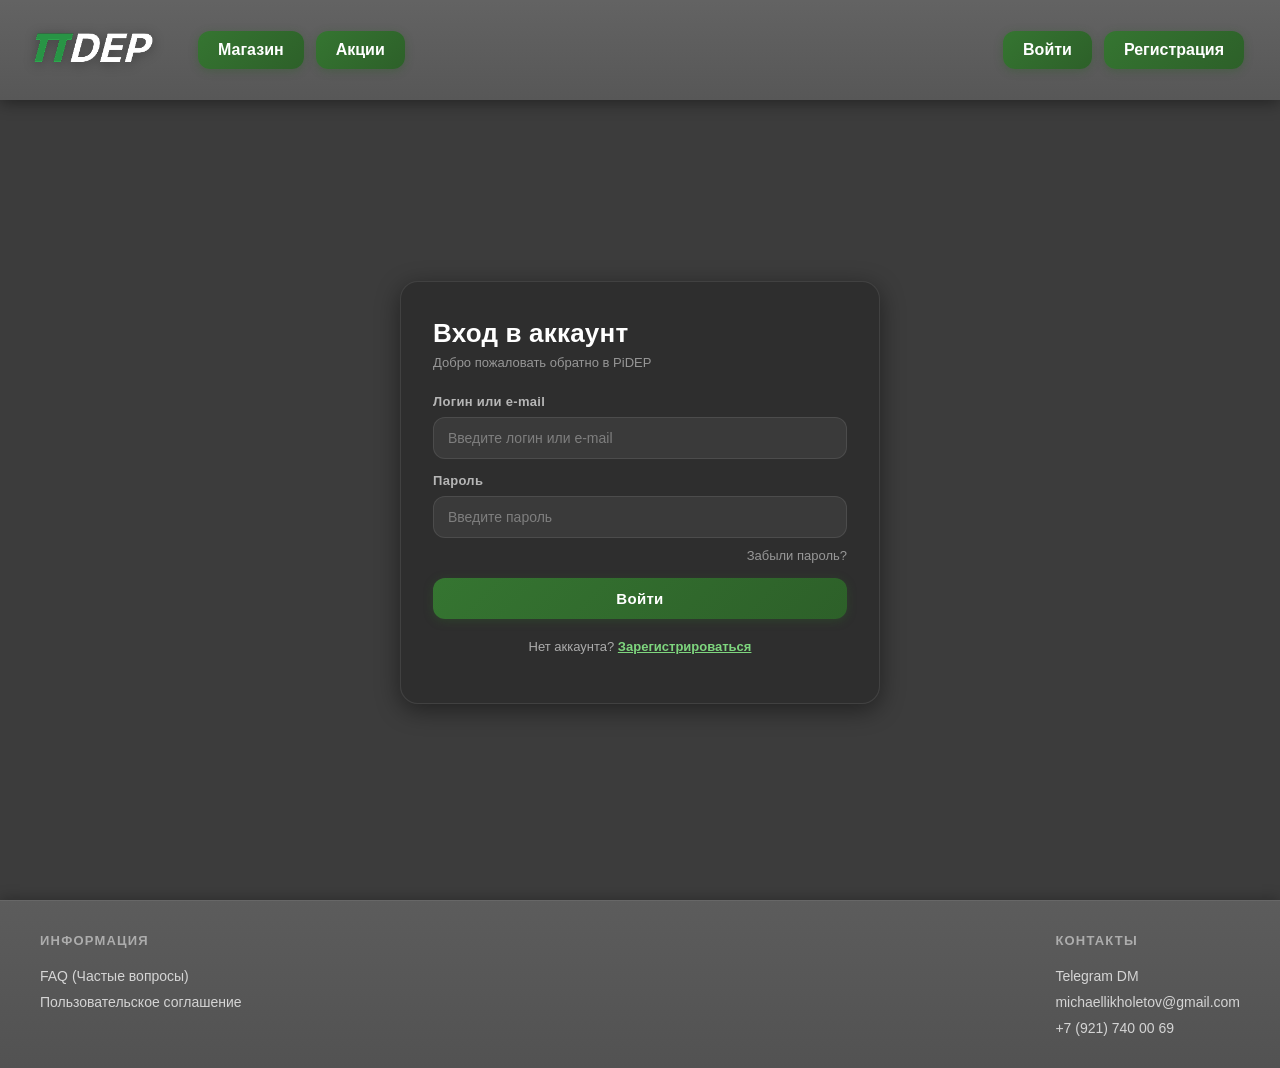
<file: PiDEP/login.html>
<!DOCTYPE html>
<html lang="ru">
<head>
  <meta charset="UTF-8" />
  <meta name="viewport" content="width=device-width, initial-scale=1.0" />
  <title>Войти — PiDEP</title>
  <link rel="stylesheet" href="style.css" />
</head>
<body>

  <header class="header">
    <a class="logo" href="index.html">
      <img src="pictures/logo.png" alt="логотип" />
    </a>

    <nav class="left_nav">
      <a class="nav_btn" href="shop.html">Магазин</a>
      <a class="nav_btn" href="sales.html">Акции</a>
    </nav>

    <nav class="right_nav">
      <a class="nav_btn" href="login.html">Войти</a>
      <a class="nav_btn" href="register.html">Регистрация</a>
    </nav>
  </header>

  <main class="auth_page">
    <div class="auth_card">
      <h1 class="auth_title">Вход в аккаунт</h1>
      <p class="auth_subtitle">Добро пожаловать обратно в PiDEP</p>

      <form class="auth_form" id="login_form" novalidate>

        <div class="form_group">
          <label for="login_field">Логин или e-mail</label>
          <input
            id="login_field"
            name="login"
            type="text"
            class="input_field"
            placeholder="Введите логин или e-mail"
            autocomplete="username"
          />
          <span class="field_error" id="login_field_err">Введите логин или e-mail</span>
        </div>

        <div class="form_group">
          <label for="password_field">Пароль</label>
          <input
            id="password_field"
            name="password"
            type="password"
            class="input_field"
            placeholder="Введите пароль"
            autocomplete="current-password"
          />
          <span class="field_error" id="password_field_err">Введите пароль</span>
        </div>

        <div style="text-align:right; margin-top:-6px;">
          <a href="#" style="font-size:13px; color:rgba(255,255,255,0.50);">Забыли пароль?</a>
        </div>

        <div id="auth_message" class="auth_message" role="alert"></div>

        <button type="submit" class="action_btn">Войти</button>

        <p class="auth_link">
          Нет аккаунта? <a href="register.html">Зарегистрироваться</a>
        </p>

      </form>
    </div>
  </main>

  <footer class="site_footer">
    <div class="footer_container">
      <div class="footer_column">
        <h4>Информация</h4>
        <a href="faq.html" class="footer_link" target="_blank">FAQ (Частые вопросы)</a>
        <a href="agreement.html" class="footer_link" target="_blank">Пользовательское соглашение</a>
      </div>
      <div class="footer_column">
        <h4>Контакты</h4>
        <a href="https://t.me/LikholetovMichael" target="_blank" class="footer_link">Telegram DM</a>
        <a href="mailto:michaellikholetov@gmail.com" class="footer_link">michaellikholetov@gmail.com</a>
        <a href="tel:+79217400069" class="footer_link">+7 (921) 740 00 69</a>
      </div>
    </div>
  </footer>

  <script>
    var form   = document.getElementById('login_form');
    var msgBox = document.getElementById('auth_message');

    function setErr(inputId, errId, msg) {
      var input = document.getElementById(inputId);
      var err   = document.getElementById(errId);
      if (msg) {
        input.classList.add('error');
        err.textContent = msg;
        err.classList.add('visible');
      } else {
        input.classList.remove('error');
        err.classList.remove('visible');
      }
    }

    function validate() {
      var ok    = true;
      var login = document.getElementById('login_field').value.trim();
      var pass  = document.getElementById('password_field').value;

      if (!login) {
        setErr('login_field', 'login_field_err', 'Введите логин или e-mail');
        ok = false;
      } else {
        setErr('login_field', 'login_field_err', '');
      }

      if (!pass) {
        setErr('password_field', 'password_field_err', 'Введите пароль');
        ok = false;
      } else {
        setErr('password_field', 'password_field_err', '');
      }

      return ok;
    }

    form.addEventListener('submit', function (e) {
      e.preventDefault();
      if (validate()) {
        msgBox.textContent = 'Данные введены корректно.';
        msgBox.className   = 'auth_message success';
      } else {
        msgBox.textContent = '';
        msgBox.className   = 'auth_message';
      }
    });
  </script>

</body>
</html>
</file>
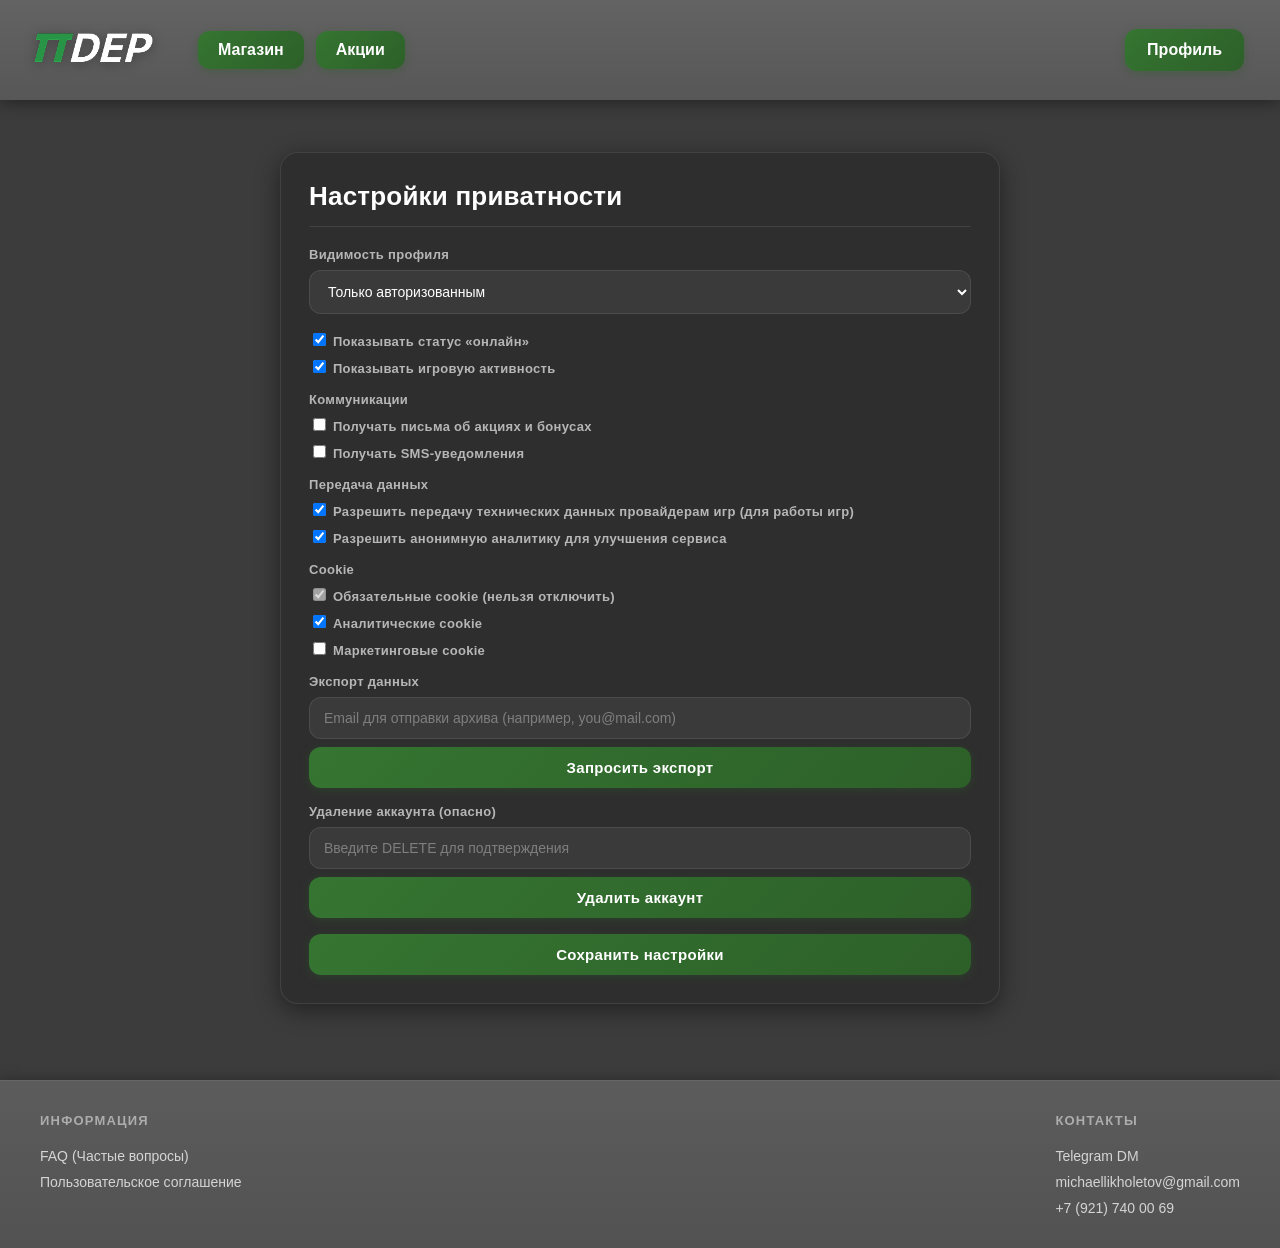
<file: PiDEP/privacy.html>
<!DOCTYPE html>
<html lang="ru">
<head>
    <meta charset="UTF-8">
    <meta name="viewport" content="width=device-width, initial-scale=1.0">
    <title>Настройки приватности - PiDEP</title>
    <link rel="stylesheet" href="style.css">
</head>
<body>
  <header class="header">
    <a class="logo" href="index.html">
      <img src="pictures/logo.png" alt="логотип" />
    </a>

    <nav class="left_nav">
      <a class="shop_button nav_btn" href="shop.html">Магазин</a>
      <a class="sales_button nav_btn" href="sales.html">Акции</a>
    </nav>

    <nav class="right_nav">
      <a class="profile_button nav_btn" href="profile.html">Профиль</a>
    </nav>
  </header>

<main class="background">
  <div class="container">
    <section class="profile_card" aria-labelledby="privacyTitle">
      <h1 class="profile_title" id="privacyTitle">Настройки приватности</h1>

      <form class="profile_form" action="#" method="post">
        <div class="form_group">
          <label for="profileVisibility">Видимость профиля</label>
          <select class="input_field" id="profileVisibility" name="profile_visibility">
            <option value="public">Виден всем</option>
            <option value="users" selected>Только авторизованным</option>
            <option value="private">Только мне</option>
          </select>
        </div>

        <div class="form_group">
          <label>
            <input type="checkbox" name="show_online_status" checked>
            Показывать статус «онлайн»
          </label>
          <label>
            <input type="checkbox" name="show_game_activity" checked>
            Показывать игровую активность
          </label>
        </div>

        <div class="form_group">
          <label>Коммуникации</label>
          <label>
            <input type="checkbox" name="email_marketing">
            Получать письма об акциях и бонусах
          </label>
          <label>
            <input type="checkbox" name="sms_marketing">
            Получать SMS-уведомления
          </label>
        </div>

        <div class="form_group">
          <label>Передача данных</label>
          <label>
            <input type="checkbox" name="share_with_providers" checked>
            Разрешить передачу технических данных провайдерам игр (для работы игр)
          </label>
          <label>
            <input type="checkbox" name="share_for_analytics" checked>
            Разрешить анонимную аналитику для улучшения сервиса
          </label>
        </div>

        <div class="form_group">
          <label>Cookie</label>
          <label>
            <input type="checkbox" name="cookie_required" checked disabled>
            Обязательные cookie (нельзя отключить)
          </label>
          <label>
            <input type="checkbox" name="cookie_analytics" checked>
            Аналитические cookie
          </label>
          <label>
            <input type="checkbox" name="cookie_marketing">
            Маркетинговые cookie
          </label>
        </div>

        <div class="form_group">
          <label for="dataExportEmail">Экспорт данных</label>
          <input
            class="input_field"
            type="email"
            id="dataExportEmail"
            name="export_email"
            placeholder="Email для отправки архива (например, you@mail.com)"
          >
          <button class="action_btn" type="button">Запросить экспорт</button>
        </div>

        <div class="form_group">
          <label for="deleteConfirm">Удаление аккаунта (опасно)</label>
          <input
            class="input_field"
            type="text"
            id="deleteConfirm"
            name="delete_confirm"
            placeholder="Введите DELETE для подтверждения"
            autocomplete="off"
          >
          <button class="action_btn" type="button">Удалить аккаунт</button>
        </div>

        <button class="action_btn" type="submit">Сохранить настройки</button>
      </form>
    </section>
  </div>
</main>

      <footer class="site_footer">
  <div class="footer_container">
    
    <div class="footer_column">
      <h4>Информация</h4>
      <a href="faq.html" class="footer_link" target="_blank">FAQ (Частые вопросы)</a>
      <a href="agreement.html" class="footer_link" target="_blank">Пользовательское соглашение</a>
    </div>

    <div class="footer_column">
      <h4>Контакты</h4>
      <a href="https://t.me/LikholetovMichael" target="_blank" class="footer_link">Telegram DM</a>
      <a href="mailto:michaellikholetov@gmail.com" class="footer_link">michaellikholetov@gmail.com</a>
      <a href="tel:+79217400069" class="footer_link">+7 (921) 740 00 69</a>
    </div>

  </div>
</footer>
</body>
</file>
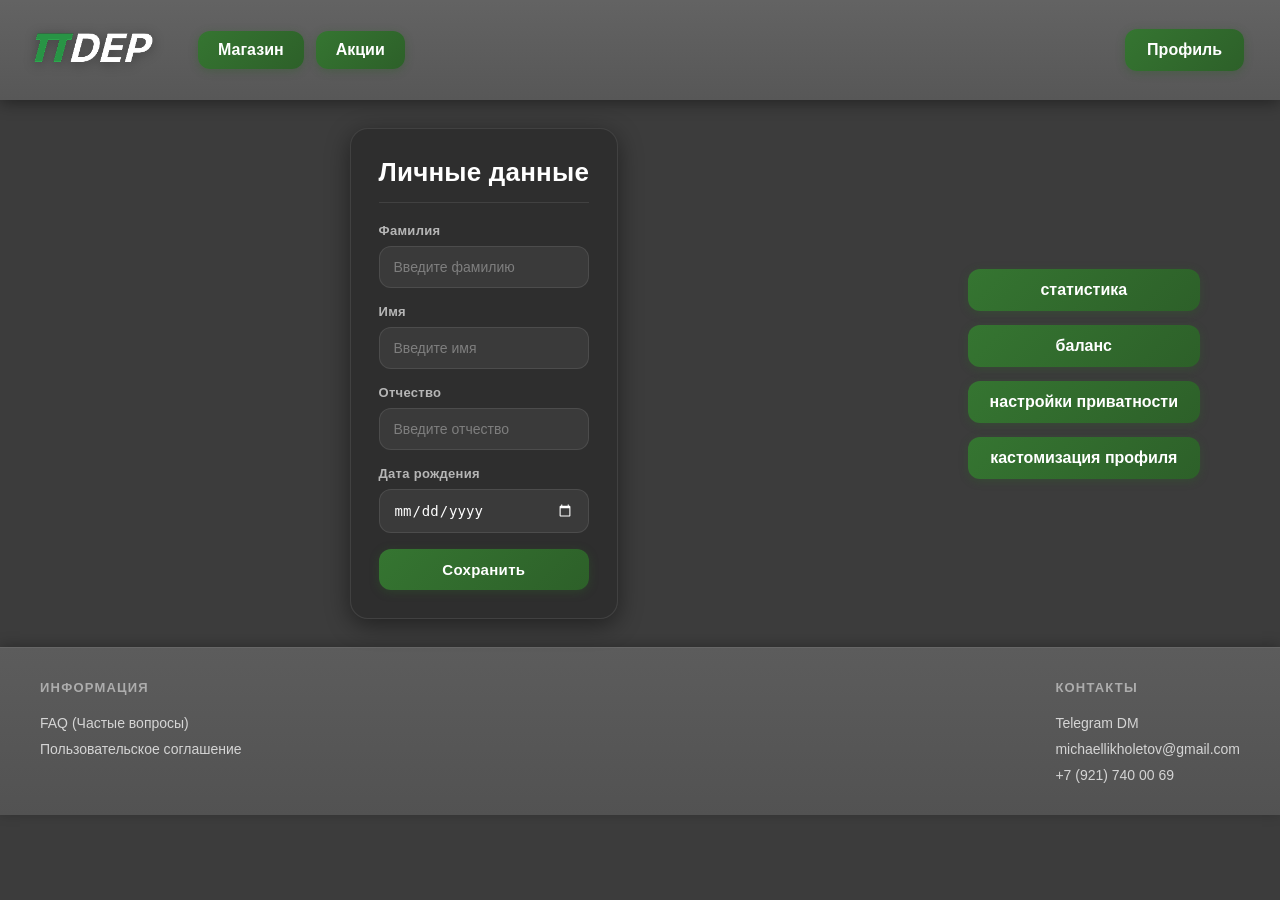
<file: PiDEP/profile.html>
<!DOCTYPE html>
<html lang="ru">
<head>
    <meta charset="UTF-8">
    <meta name="viewport" content="width=device-width, initial-scale=1.0">
    <title>Профиль - PiDEP</title>
    <link rel="stylesheet" href="style.css">
</head>
<body>

  <header class="header">
    <a class="logo" href="index.html">
      <img src="pictures/logo.png" alt="логотип" />
    </a>

    <nav class="left_nav">
      <a class="shop_button nav_btn" href="shop.html">Магазин</a>
      <a class="sales_button nav_btn" href="sales.html">Акции</a>
    </nav>

    <nav class="right_nav">
      <a class="profile_button nav_btn" href="profile.html">Профиль</a>
    </nav>
  </header>

<main>
  <div class="profile_space">
<section class="profile_card">
  <h1 class="profile_title">Личные данные</h1>

  <form class="profile_form" action="#" method="post">
  <div class="form_group">
    <label for="lastname">Фамилия</label>
    <input id="lastname" name="lastname" class="input_field" type="text"
           placeholder="Введите фамилию" required>
  </div>

  <div class="form_group">
    <label for="firstname">Имя</label>
    <input id="firstname" name="firstname" class="input_field" type="text"
           placeholder="Введите имя" required>
  </div>

  <div class="form_group">
    <label for="middlename">Отчество</label>
    <input id="middlename" name="middlename" class="input_field" type="text"
           placeholder="Введите отчество" required>
  </div>

  <div class="form_group">
    <label for="dob">Дата рождения</label>
    <input id="dob" name="dob" class="input_field" type="date" required>
  </div>

  <button class="action_btn" type="submit">Сохранить</button>
</form>

</section>
<section class="profile_links">
  <a href="statistics.html" class="profile_button">статистика</a>
  <a href="balance.html" class="profile_button">баланс</a>
  <a href="privacy.html" class="profile_button">настройки приватности</a>
  <a href="custom.html" class="profile_button">кастомизация профиля</a>
</section>
</div>
</main>

  <footer class="site_footer">
  <div class="footer_container">
    
    <div class="footer_column">
      <h4>Информация</h4>
      <a href="faq.html" class="footer_link" target="_blank">FAQ (Частые вопросы)</a>
      <a href="agreement.html" class="footer_link" target="_blank">Пользовательское соглашение</a>
    </div>

    <div class="footer_column">
      <h4>Контакты</h4>
      <a href="https://t.me/LikholetovMichael" target="_blank" class="footer_link">Telegram DM</a>
      <a href="mailto:michaellikholetov@gmail.com" class="footer_link">michaellikholetov@gmail.com</a>
      <a href="tel:+79217400069" class="footer_link">+7 (921) 740 00 69</a>
    </div>

  </div>
</footer>
 
</body>
</html>
</file>
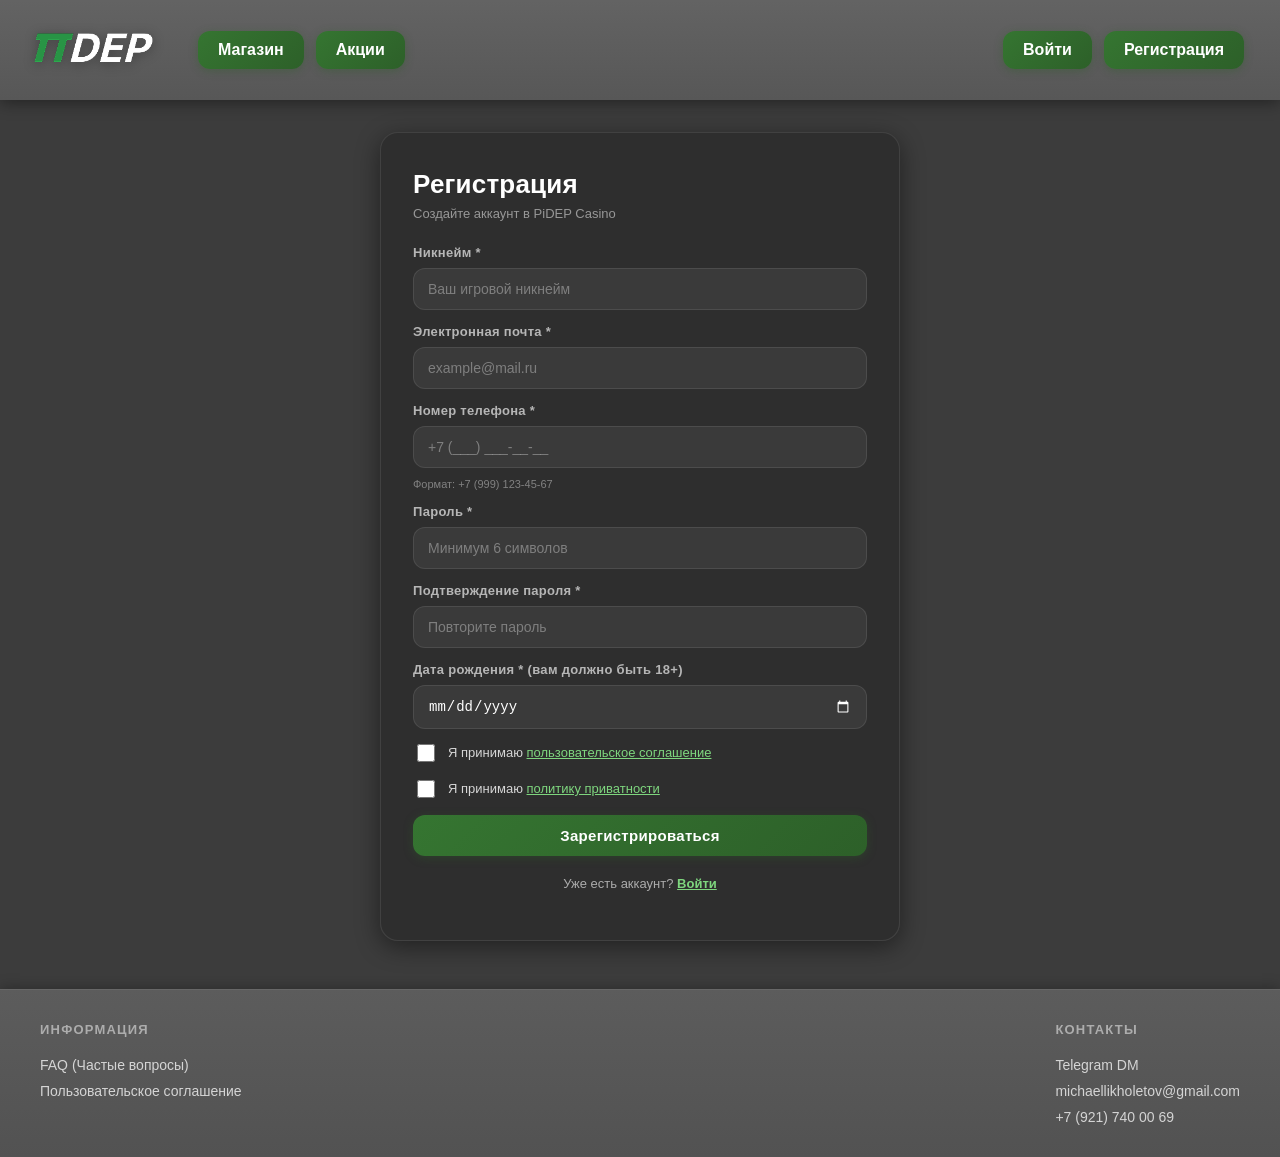
<file: PiDEP/register.html>
<!DOCTYPE html>
<html lang="ru">
<head>
  <meta charset="UTF-8" />
  <meta name="viewport" content="width=device-width, initial-scale=1.0" />
  <title>Регистрация — PiDEP</title>
  <link rel="stylesheet" href="style.css" />
</head>
<body>

  <header class="header">
    <a class="logo" href="index.html">
      <img src="pictures/logo.png" alt="логотип" />
    </a>

    <nav class="left_nav">
      <a class="nav_btn" href="shop.html">Магазин</a>
      <a class="nav_btn" href="sales.html">Акции</a>
    </nav>

    <nav class="right_nav">
      <a class="nav_btn" href="login.html">Войти</a>
      <a class="nav_btn" href="register.html">Регистрация</a>
    </nav>
  </header>

  <main class="auth_page" style="align-items: flex-start; padding-top: 32px;">
    <div class="auth_card" style="max-width:520px;">
      <h1 class="auth_title">Регистрация</h1>
      <p class="auth_subtitle">Создайте аккаунт в PiDEP Casino</p>

      <div id="auth_message" class="auth_message" role="alert"></div>

      <form class="auth_form" id="reg_form" novalidate>

        <div class="form_group">
          <label for="nickname">Никнейм *</label>
          <input
            id="nickname"
            name="nickname"
            type="text"
            class="input_field"
            placeholder="Ваш игровой никнейм"
            autocomplete="username"
          />
          <span class="field_error" id="nickname_err"></span>
        </div>

        <div class="form_group">
          <label for="email">Электронная почта *</label>
          <input
            id="email"
            name="email"
            type="email"
            class="input_field"
            placeholder="example@mail.ru"
            autocomplete="email"
          />
          <span class="field_error" id="email_err"></span>
        </div>

        <div class="form_group">
          <label for="phone">Номер телефона *</label>
          <input
            id="phone"
            name="phone"
            type="tel"
            class="input_field"
            placeholder="+7 (___) ___-__-__"
            autocomplete="tel"
          />
          <span class="phone_hint">Формат: +7 (999) 123-45-67</span>
          <span class="field_error" id="phone_err"></span>
        </div>

        <div class="form_group">
          <label for="password">Пароль *</label>
          <input
            id="password"
            name="password"
            type="password"
            class="input_field"
            placeholder="Минимум 6 символов"
            autocomplete="new-password"
          />
          <span class="field_error" id="password_err"></span>
        </div>

        <div class="form_group">
          <label for="password2">Подтверждение пароля *</label>
          <input
            id="password2"
            name="password2"
            type="password"
            class="input_field"
            placeholder="Повторите пароль"
            autocomplete="new-password"
          />
          <span class="field_error" id="password2_err"></span>
        </div>

        <div class="form_group">
          <label for="birth_date">Дата рождения * (вам должно быть 18+)</label>
          <input
            id="birth_date"
            name="birth_date"
            type="date"
            class="input_field"
          />
          <span class="field_error" id="birth_date_err"></span>
        </div>

        <label class="checkbox_group">
          <input type="checkbox" id="agree_terms" />
          <span>Я принимаю <a href="agreement.html" target="_blank">пользовательское соглашение</a></span>
        </label>
        <span class="field_error" id="agree_terms_err"></span>

        <label class="checkbox_group">
          <input type="checkbox" id="agree_privacy" />
          <span>Я принимаю <a href="privacy.html" target="_blank">политику приватности</a></span>
        </label>
        <span class="field_error" id="agree_privacy_err"></span>

        <button type="submit" class="action_btn">Зарегистрироваться</button>

        <p class="auth_link">
          Уже есть аккаунт? <a href="login.html">Войти</a>
        </p>

      </form>
    </div>
  </main>

  <footer class="site_footer">
    <div class="footer_container">
      <div class="footer_column">
        <h4>Информация</h4>
        <a href="faq.html" class="footer_link" target="_blank">FAQ (Частые вопросы)</a>
        <a href="agreement.html" class="footer_link" target="_blank">Пользовательское соглашение</a>
      </div>
      <div class="footer_column">
        <h4>Контакты</h4>
        <a href="https://t.me/LikholetovMichael" target="_blank" class="footer_link">Telegram DM</a>
        <a href="mailto:michaellikholetov@gmail.com" class="footer_link">michaellikholetov@gmail.com</a>
        <a href="tel:+79217400069" class="footer_link">+7 (921) 740 00 69</a>
      </div>
    </div>
  </footer>

  <script>
    /* ── Phone mask ───────────────────────────────────────── */
    var phoneInput = document.getElementById('phone');

    phoneInput.addEventListener('input', function () {
      var raw = this.value.replace(/\D/g, '');
      if (raw.startsWith('8')) raw = '7' + raw.slice(1);
      if (raw.length > 0 && !raw.startsWith('7')) raw = '7' + raw;

      var digits = raw.slice(1);
      var result = '+7';

      if (digits.length > 0) result += ' (' + digits.slice(0, 3);
      if (digits.length >= 3) result += ') ' + digits.slice(3, 6);
      if (digits.length >= 6) result += '-' + digits.slice(6, 8);
      if (digits.length >= 8) result += '-' + digits.slice(8, 10);

      this.value = result;
    });

    phoneInput.addEventListener('keydown', function (e) {
      if (e.key === 'Backspace' && this.value === '+7') {
        e.preventDefault();
      }
    });

    /* ── Helpers ──────────────────────────────────────────── */
    var form      = document.getElementById('reg_form');
    var msgBox    = document.getElementById('auth_message');

    function showMsg(text, type) {
      msgBox.textContent = text;
      msgBox.className   = 'auth_message ' + type;
    }

    function setErr(inputId, errId, msg) {
      var input = inputId ? document.getElementById(inputId) : null;
      var err   = document.getElementById(errId);
      if (msg) {
        if (input) input.classList.add('error');
        err.textContent = msg;
        err.classList.add('visible');
      } else {
        if (input) input.classList.remove('error');
        err.classList.remove('visible');
      }
    }

    function isValidEmail(v) {
      return /^[^\s@]+@[^\s@]+\.[^\s@]+$/.test(v);
    }

    function isValidPhone(v) {
      return /^\+7 \(\d{3}\) \d{3}-\d{2}-\d{2}$/.test(v);
    }

    function isAdult(dateStr) {
      var dob  = new Date(dateStr);
      var now  = new Date();
      var diff = now.getFullYear() - dob.getFullYear();
      var m    = now.getMonth() - dob.getMonth();
      if (m < 0 || (m === 0 && now.getDate() < dob.getDate())) diff--;
      return diff >= 18;
    }

    /* ── Validation ───────────────────────────────────────── */
    function validate() {
      var ok = true;

      var nickname  = document.getElementById('nickname').value.trim();
      var email     = document.getElementById('email').value.trim();
      var phone     = document.getElementById('phone').value.trim();
      var password  = document.getElementById('password').value;
      var password2 = document.getElementById('password2').value;
      var birthDate = document.getElementById('birth_date').value;
      var terms     = document.getElementById('agree_terms').checked;
      var privacy   = document.getElementById('agree_privacy').checked;

      // Nickname
      if (nickname.length < 3) {
        setErr('nickname', 'nickname_err', 'Никнейм должен содержать минимум 3 символа');
        ok = false;
      } else if (nickname.length > 30) {
        setErr('nickname', 'nickname_err', 'Никнейм не должен превышать 30 символов');
        ok = false;
      } else {
        setErr('nickname', 'nickname_err', '');
      }

      // Email
      if (!email) {
        setErr('email', 'email_err', 'Введите e-mail');
        ok = false;
      } else if (/[^\x00-\x7F]/.test(email)) {
        setErr('email', 'email_err', 'E-mail должен содержать только латинские символы');
        ok = false;
      } else if (!isValidEmail(email)) {
        setErr('email', 'email_err', 'Введите корректный e-mail');
        ok = false;
      } else {
        setErr('email', 'email_err', '');
      }

      // Phone
      if (!isValidPhone(phone)) {
        setErr('phone', 'phone_err', 'Введите полный номер в формате +7 (999) 123-45-67');
        ok = false;
      } else {
        setErr('phone', 'phone_err', '');
      }

      // Password
      var allowedPassChars = /^[A-Za-z0-9!#$%&'*+/=?^_`{|}~-]+$/;
      var hasLetter  = /[A-Za-z]/.test(password);
      var hasDigit   = /[0-9]/.test(password);
      var hasSpecial = /[!#$%&'*+/=?^_`{|}~-]/.test(password);

      if (!password) {
        setErr('password', 'password_err', 'Введите пароль');
        ok = false;
      } else if (password.length < 6) {
        setErr('password', 'password_err', 'Пароль должен содержать минимум 6 символов');
        ok = false;
      } else if (password.length > 40) {
        setErr('password', 'password_err', 'Пароль не должен превышать 40 символов');
        ok = false;
      } else if (!allowedPassChars.test(password)) {
        setErr('password', 'password_err', "Допустимы только латинские буквы, цифры и символы: ! # $ % & ' * + - / = ? ^ _ ` { | } ~");
        ok = false;
      } else if (!hasLetter) {
        setErr('password', 'password_err', 'Пароль должен содержать хотя бы одну латинскую букву');
        ok = false;
      } else if (!hasDigit) {
        setErr('password', 'password_err', 'Пароль должен содержать хотя бы одну цифру');
        ok = false;
      } else if (!hasSpecial) {
        setErr('password', 'password_err', "Пароль должен содержать хотя бы один специальный символ (! # $ % & ' * + - / = ? ^ _ ` { | } ~)");
        ok = false;
      } else {
        setErr('password', 'password_err', '');
      }

      // Confirm password
      if (!password2) {
        setErr('password2', 'password2_err', 'Повторите пароль');
        ok = false;
      } else if (password !== password2) {
        setErr('password2', 'password2_err', 'Пароли не совпадают');
        ok = false;
      } else {
        setErr('password2', 'password2_err', '');
      }

      // Birth date
      if (!birthDate) {
        setErr('birth_date', 'birth_date_err', 'Введите дату рождения');
        ok = false;
      } else if (!isAdult(birthDate)) {
        setErr('birth_date', 'birth_date_err', 'Вам должно быть не менее 18 лет');
        ok = false;
      } else {
        setErr('birth_date', 'birth_date_err', '');
      }

      // Checkboxes
      if (!terms) {
        setErr(null, 'agree_terms_err', 'Необходимо принять пользовательское соглашение');
        ok = false;
      } else {
        setErr(null, 'agree_terms_err', '');
      }

      if (!privacy) {
        setErr(null, 'agree_privacy_err', 'Необходимо принять политику приватности');
        ok = false;
      } else {
        setErr(null, 'agree_privacy_err', '');
      }

      return ok;
    }

    /* ── Submit ───────────────────────────────────────────── */
    form.addEventListener('submit', function (e) {
      e.preventDefault();
      if (validate()) {
        showMsg('Форма заполнена корректно.', 'success');
      }
    });
  </script>

</body>
</html>
</file>
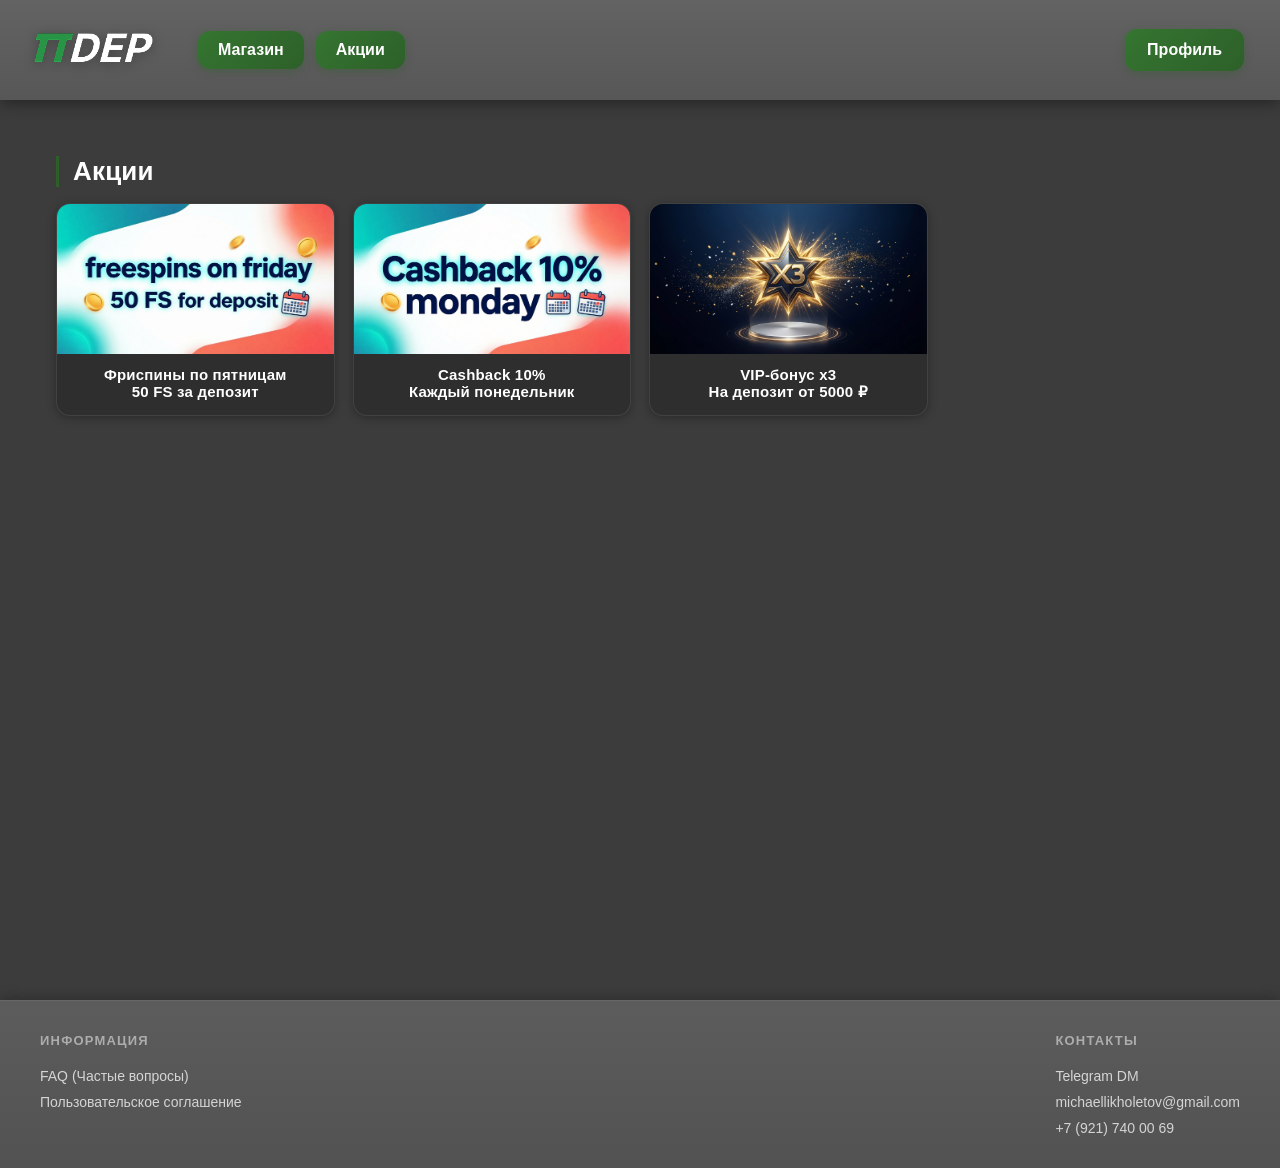
<file: PiDEP/sales.html>
<!DOCTYPE html>
<html lang="ru">
<head>
    <meta charset="UTF-8">
    <meta name="viewport" content="width=device-width, initial-scale=1.0">
    <title>Акции - PiDEP</title>
    <link rel="stylesheet" href="style.css">
</head>
<body>
  <header class="header">
    <a class="logo" href="index.html">
      <img src="pictures/logo.png" alt="логотип" />
    </a>

    <nav class="left_nav">
      <a class="shop_button nav_btn" href="shop.html">Магазин</a>
      <a class="sales_button nav_btn" href="sales.html">Акции</a>
    </nav>

    <nav class="right_nav">
      <a class="profile_button nav_btn" href="profile.html">Профиль</a>
    </nav>
  </header>

<main class="background">
  <div class="container">
    <section class="games_section" aria-label="Текущие акции">
      <h1 class="section_title">Акции</h1>

      <div class="games_grid">
        <a class="game_card" href="login.html">
          <img src="pictures/50FS.png" alt="Фриспины по пятницам">
          <div class="game_label">Фриспины по пятницам<br>50 FS за депозит</div>
        </a>

        <a class="game_card" href="login.html">
          <img src="pictures/10.png" alt="Cashback 10%">
          <div class="game_label">Cashback 10%<br>Каждый понедельник</div>
        </a>

        <a class="game_card" href="login.html">
          <img src="pictures/x3.png" alt="VIP-бонус x3">
          <div class="game_label">VIP-бонус x3<br>На депозит от 5000 ₽</div>
        </a>
      </div>
    </section>
  </div>
</main>

      <footer class="site_footer">
  <div class="footer_container">
    
    <div class="footer_column">
      <h4>Информация</h4>
      <a href="faq.html" class="footer_link" target="_blank">FAQ (Частые вопросы)</a>
      <a href="agreement.html" class="footer_link" target="_blank">Пользовательское соглашение</a>
    </div>

    <div class="footer_column">
      <h4>Контакты</h4>
      <a href="https://t.me/LikholetovMichael" target="_blank" class="footer_link">Telegram DM</a>
      <a href="mailto:michaellikholetov@gmail.com" class="footer_link">michaellikholetov@gmail.com</a>
      <a href="tel:+79217400069" class="footer_link">+7 (921) 740 00 69</a>
    </div>

  </div>
</footer>
</body>
</file>
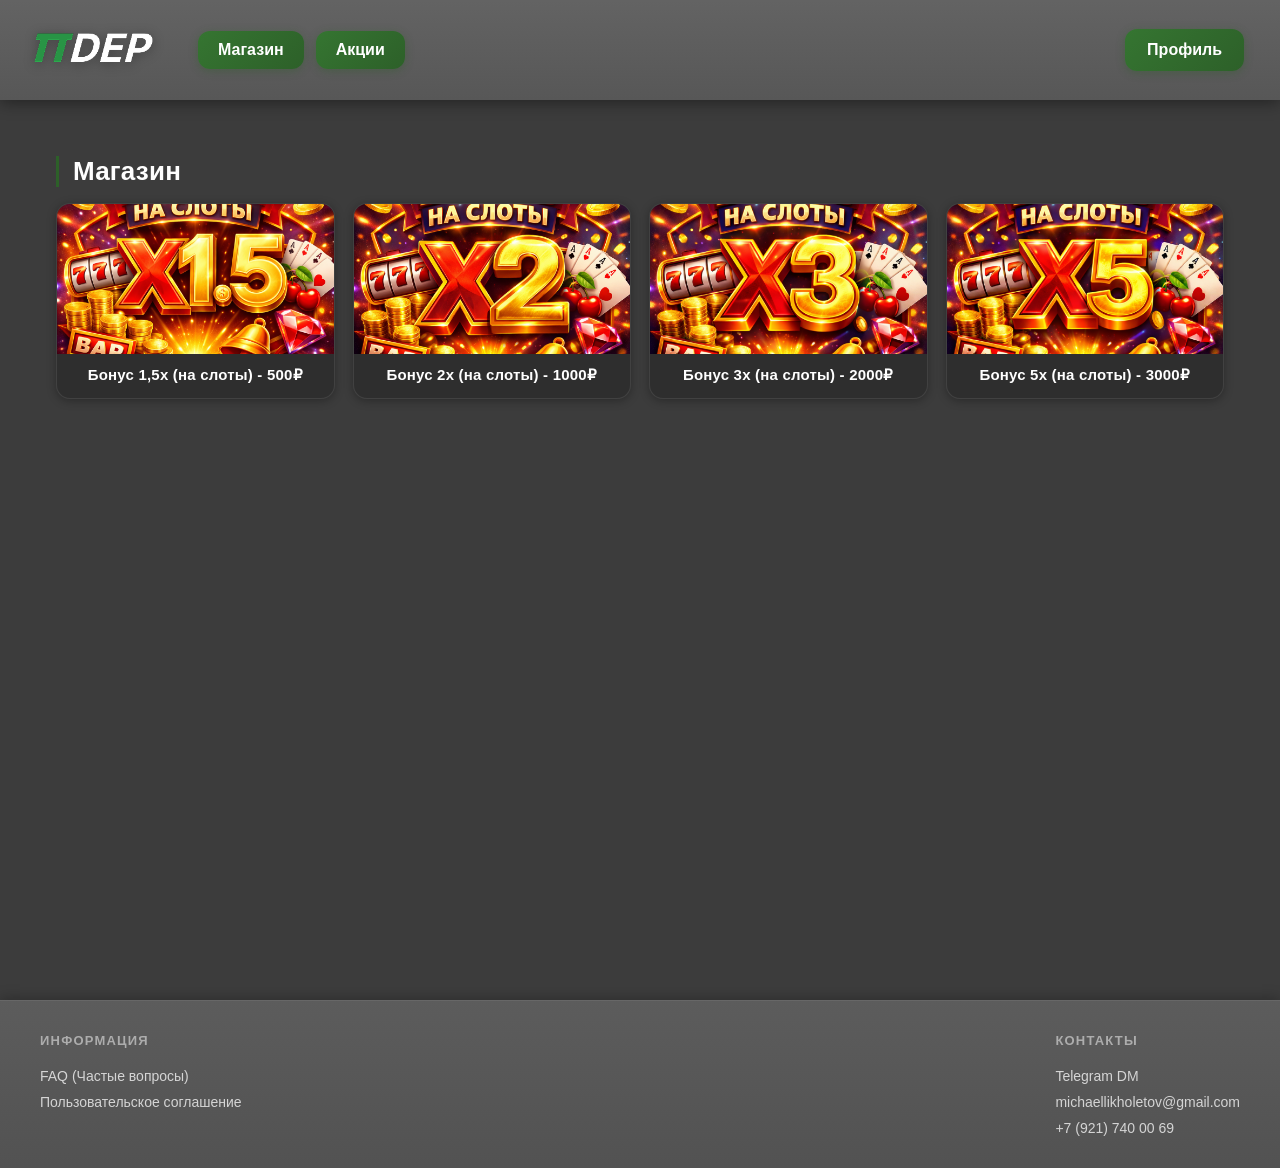
<file: PiDEP/shop.html>
<!DOCTYPE html>
<html lang="ru">
<head>
    <meta charset="UTF-8">
    <meta name="viewport" content="width=device-width, initial-scale=1.0">
    <title>Магазин - PiDEP</title>
    <link rel="stylesheet" href="style.css">
</head>
<body>
  <header class="header">
    <a class="logo" href="index.html">
      <img src="pictures/logo.png" alt="логотип" />
    </a>

    <nav class="left_nav">
      <a class="shop_button nav_btn" href="shop.html">Магазин</a>
      <a class="sales_button nav_btn" href="sales.html">Акции</a>
    </nav>

    <nav class="right_nav">
      <a class="profile_button nav_btn" href="profile.html">Профиль</a>
    </nav>
  </header>

<main class="background">
  <div class="container">
    <section class="games_section">
      <h1 class="section_title">Магазин</h1>

      <div class="games_grid">
        <a class="game_card" href="login.html">
          <img src="pictures/1.5.png" alt="Бонус 1,5х (на слоты) - 500₽">
          <div class="game_label">Бонус 1,5х (на слоты) - 500₽</div>
        </a>

        <a class="game_card" href="login.html">
          <img src="pictures/2.png" alt="Бонус 2х (на слоты) - 1000₽">
          <div class="game_label">Бонус 2х (на слоты) - 1000₽</div>
        </a>

        <a class="game_card" href="login.html">
          <img src="pictures/3.png" alt="Бонус 3х (на слоты) - 2000₽">
          <div class="game_label">Бонус 3х (на слоты) - 2000₽</div>
        </a>

        <a class="game_card" href="login.html">
          <img src="pictures/5.png" alt="Бонус 5х (на слоты) - 3000₽">
          <div class="game_label">Бонус 5х (на слоты) - 3000₽</div>
        </a>
      </div>
    </section>
  </div>
</main>
  
      <footer class="site_footer">
  <div class="footer_container">
    
    <div class="footer_column">
      <h4>Информация</h4>
      <a href="faq.html" class="footer_link" target="_blank">FAQ (Частые вопросы)</a>
      <a href="agreement.html" class="footer_link" target="_blank">Пользовательское соглашение</a>
    </div>

    <div class="footer_column">
      <h4>Контакты</h4>
      <a href="https://t.me/LikholetovMichael" target="_blank" class="footer_link">Telegram DM</a>
      <a href="mailto:michaellikholetov@gmail.com" class="footer_link">michaellikholetov@gmail.com</a>
      <a href="tel:+79217400069" class="footer_link">+7 (921) 740 00 69</a>
    </div>

  </div>
</footer>
</body>
</file>
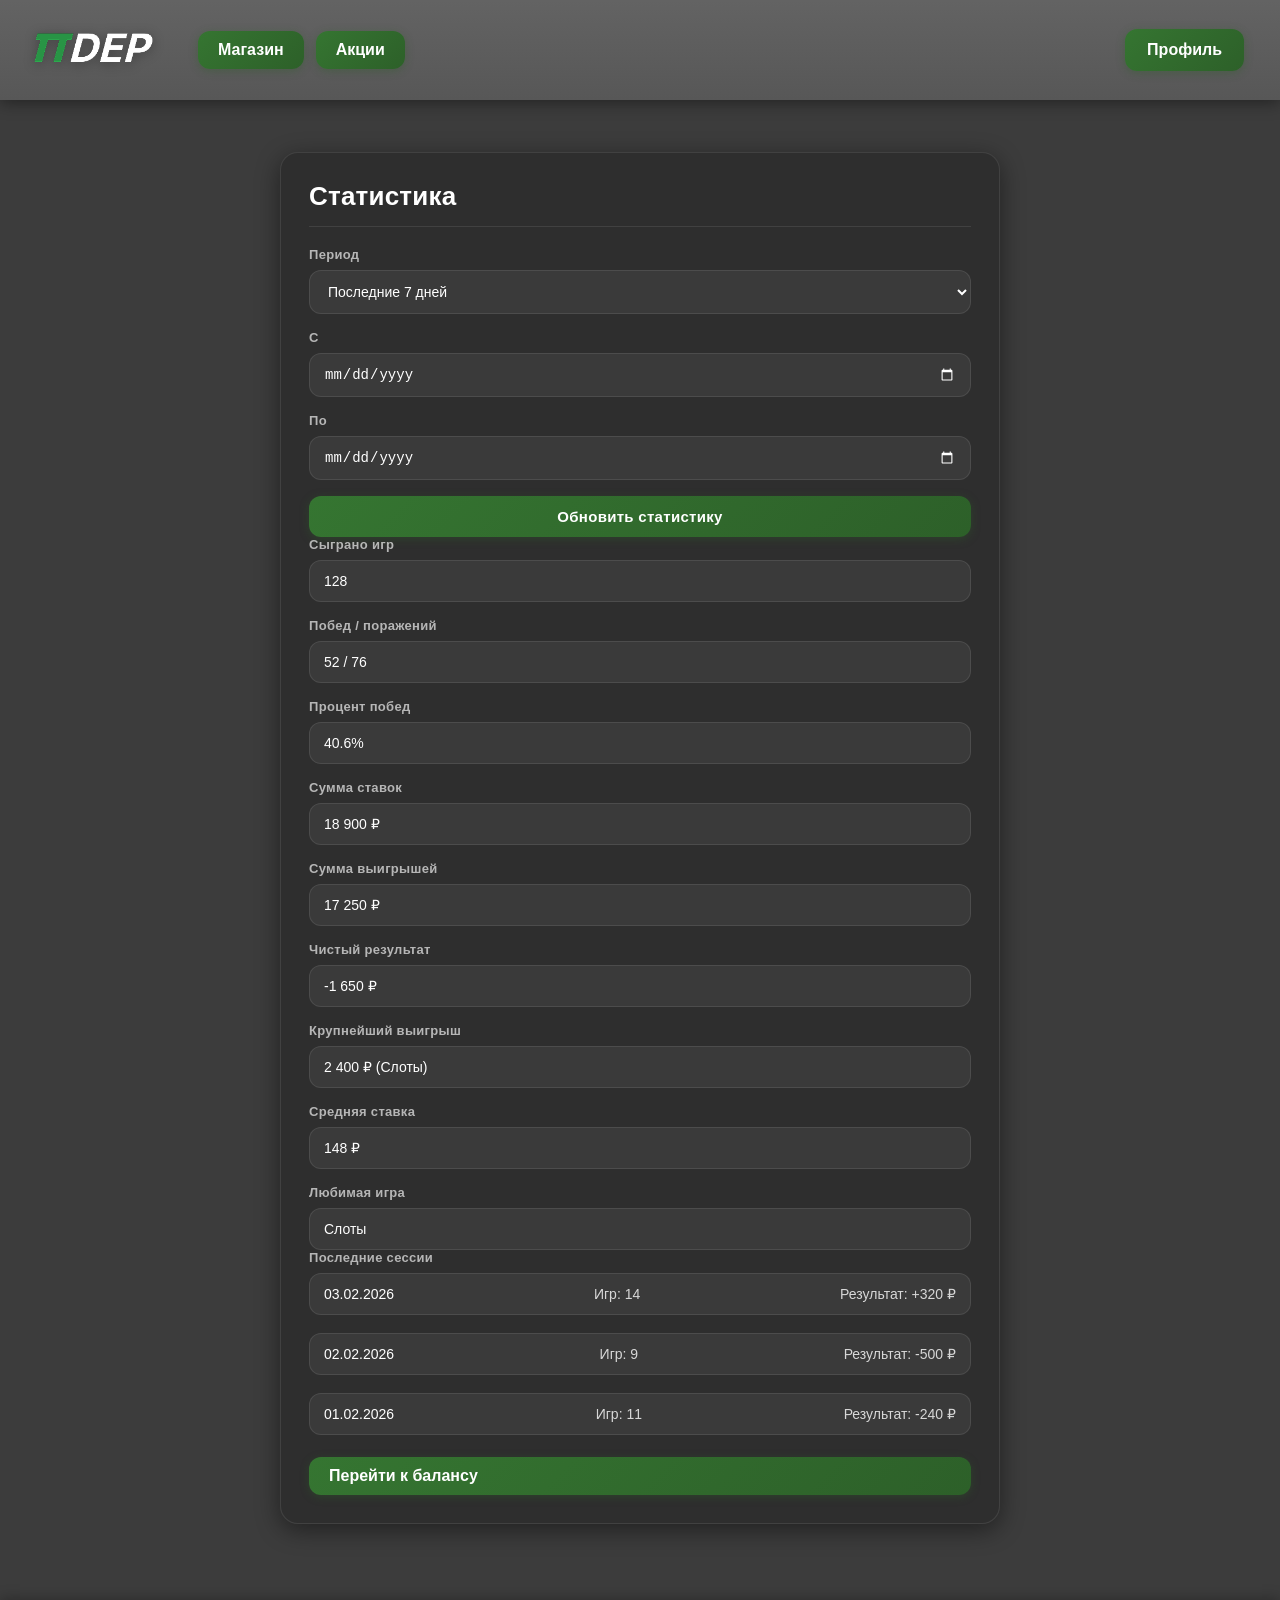
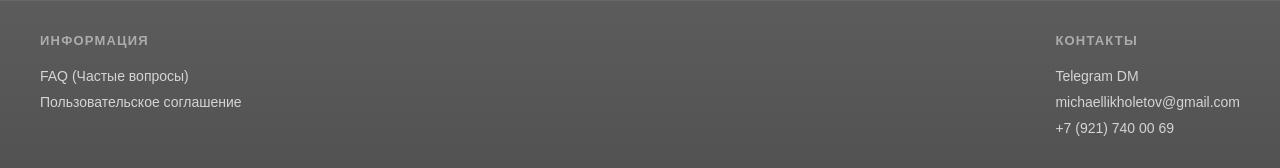
<file: PiDEP/statistics.html>
<!DOCTYPE html>
<html lang="ru">
<head>
    <meta charset="UTF-8">
    <meta name="viewport" content="width=device-width, initial-scale=1.0">
    <title>Статистика - PiDEP</title>
    <link rel="stylesheet" href="style.css">
</head>
<body>
  <header class="header">
    <a class="logo" href="index.html">
      <img src="pictures/logo.png" alt="логотип" />
    </a>

    <nav class="left_nav">
      <a class="shop_button nav_btn" href="shop.html">Магазин</a>
      <a class="sales_button nav_btn" href="sales.html">Акции</a>
    </nav>

    <nav class="right_nav">
      <a class="profile_button nav_btn" href="profile.html">Профиль</a>
    </nav>
  </header>

<main class="background">
  <div class="container">
    <section class="profile_card" aria-labelledby="statsTitle">
      <h1 class="profile_title" id="statsTitle">Статистика</h1>

      <form class="profile_form" action="#" method="get">
        <div class="form_group">
          <label for="period">Период</label>
          <select class="input_field" id="period" name="period">
            <option value="7d" selected>Последние 7 дней</option>
            <option value="30d">Последние 30 дней</option>
            <option value="all">За всё время</option>
            <option value="custom">Выбрать даты</option>
          </select>
        </div>

        <div class="form_group">
          <label for="fromDate">С</label>
          <input class="input_field" type="date" id="fromDate" name="from">
        </div>

        <div class="form_group">
          <label for="toDate">По</label>
          <input class="input_field" type="date" id="toDate" name="to">
        </div>

        <button class="action_btn" type="submit">Обновить статистику</button>
      </form>

      <div class="profile_form" aria-label="Сводка">
        <div class="form_group">
          <label>Сыграно игр</label>
          <div class="input_field">128</div>
        </div>

        <div class="form_group">
          <label>Побед / поражений</label>
          <div class="input_field">52 / 76</div>
        </div>

        <div class="form_group">
          <label>Процент побед</label>
          <div class="input_field">40.6%</div>
        </div>

        <div class="form_group">
          <label>Сумма ставок</label>
          <div class="input_field">18 900 ₽</div>
        </div>

        <div class="form_group">
          <label>Сумма выигрышей</label>
          <div class="input_field">17 250 ₽</div>
        </div>

        <div class="form_group">
          <label>Чистый результат</label>
          <div class="input_field">-1 650 ₽</div>
        </div>

        <div class="form_group">
          <label>Крупнейший выигрыш</label>
          <div class="input_field">2 400 ₽ (Слоты)</div>
        </div>

        <div class="form_group">
          <label>Средняя ставка</label>
          <div class="input_field">148 ₽</div>
        </div>

        <div class="form_group">
          <label>Любимая игра</label>
          <div class="input_field">Слоты</div>
        </div>
      </div>

      <div class="profile_form" aria-label="Последние сессии">
        <div class="form_group">
          <label>Последние сессии</label>

          <div class="input_field" style="display:flex; justify-content:space-between; gap:12px; flex-wrap:wrap;">
            <span>03.02.2026</span>
            <span style="opacity:.8;">Игр: 14</span>
            <span style="opacity:.8;">Результат: +320 ₽</span>
          </div>

          <div class="input_field" style="display:flex; justify-content:space-between; gap:12px; flex-wrap:wrap; margin-top:10px;">
            <span>02.02.2026</span>
            <span style="opacity:.8;">Игр: 9</span>
            <span style="opacity:.8;">Результат: -500 ₽</span>
          </div>

          <div class="input_field" style="display:flex; justify-content:space-between; gap:12px; flex-wrap:wrap; margin-top:10px;">
            <span>01.02.2026</span>
            <span style="opacity:.8;">Игр: 11</span>
            <span style="opacity:.8;">Результат: -240 ₽</span>
          </div>

          <a class="nav_btn" href="balance.html" style="display:inline-block; margin-top:14px;">
            Перейти к балансу
          </a>
        </div>
      </div>
    </section>
  </div>
</main>

      <footer class="site_footer">
  <div class="footer_container">
    
    <div class="footer_column">
      <h4>Информация</h4>
      <a href="faq.html" class="footer_link" target="_blank">FAQ (Частые вопросы)</a>
      <a href="agreement.html" class="footer_link" target="_blank">Пользовательское соглашение</a>
    </div>

    <div class="footer_column">
      <h4>Контакты</h4>
      <a href="https://t.me/LikholetovMichael" target="_blank" class="footer_link">Telegram DM</a>
      <a href="mailto:michaellikholetov@gmail.com" class="footer_link">michaellikholetov@gmail.com</a>
      <a href="tel:+79217400069" class="footer_link">+7 (921) 740 00 69</a>
    </div>

  </div>
</footer>
</body>
</file>
<file: PiDEP/style.css>
:root {
  --header-h: 100px;
  --bg: #3c3c3c;
  --bar: #575757;
  --btn: #2D6029;
  --btn-hover: #1f4a1d;
  --btn-glow: rgba(45, 96, 41, 0.40);
  --text: #ffffff;
  --card: rgba(0, 0, 0, 0.22);
  --border: rgba(255, 255, 255, 0.09);
  --shadow-sm: 0 2px 10px rgba(0, 0, 0, 0.30);
  --shadow-md: 0 6px 24px rgba(0, 0, 0, 0.45);
  --radius: 12px;
  --radius-lg: 18px;
}

* { box-sizing: border-box; }

html, body {
  margin: 0;
  padding: 0;
}

body {
  font-family: "Segoe UI", Tahoma, Geneva, Verdana, sans-serif;
  background: var(--bg);
  color: var(--text);
  padding-top: var(--header-h);
}

a, a:visited {
  color: inherit;
  text-decoration: none;
}

/* ============================================================
   HEADER
   ============================================================ */

.header {
  position: fixed;
  top: 0;
  left: 0;
  width: 100%;
  min-height: var(--header-h);

  display: flex;
  align-items: center;
  gap: 18px;

  padding: 0 20px;
  background: linear-gradient(180deg, #636363 0%, #575757 100%);
  box-shadow: 0 2px 16px rgba(0, 0, 0, 0.45);
  z-index: 10;
  overflow-x: auto;
}

.logo img {
  height: 80px;
  width: auto;
  display: block;
  filter: drop-shadow(0 2px 6px rgba(0, 0, 0, 0.30));
  transition: transform 0.25s ease;
}

.logo:hover img {
  transform: scale(1.08);
}

.left_nav,
.right_nav {
  display: flex;
  align-items: center;
  gap: 12px;
  flex: 0 0 auto;
}

.right_nav {
  margin-left: auto;
  padding-right: 16px;
}

.nav_btn {
  display: inline-block;
  background: linear-gradient(135deg, #357531 0%, #2D6029 100%);
  color: #fff;
  font-weight: 800;
  border-radius: var(--radius);
  padding: 10px 20px;
  white-space: nowrap;
  box-shadow: 0 2px 8px var(--btn-glow);
  transition: transform 0.2s ease, box-shadow 0.2s ease, filter 0.2s ease;
}

.nav_btn:hover {
  transform: translateY(-2px) scale(1.04);
  box-shadow: 0 5px 16px var(--btn-glow);
  filter: brightness(1.10);
}

.nav_btn_gray {
  background: linear-gradient(135deg, #6e6e6e 0%, #5e5e5e 100%);
  box-shadow: 0 2px 8px rgba(0, 0, 0, 0.25);
}

.nav_btn_gray:hover {
  box-shadow: 0 5px 14px rgba(0, 0, 0, 0.35);
}

/* ============================================================
   LAYOUT
   ============================================================ */

.background {
  background: var(--bg);
  min-height: 100vh;
}

.container {
  max-width: 1200px;
  margin: 0 auto;
  padding: 24px 16px 48px;
}

/* ============================================================
   HERO
   ============================================================ */

.hero {
  display: grid;
  grid-template-columns: 160px 1fr;
  grid-template-rows: auto auto;
  gap: 16px;
  align-items: start;
}

.side_banner {
  grid-row: 1 / span 2;
  display: block;
  border-radius: var(--radius);
  transition: transform 0.25s ease, box-shadow 0.25s ease;
}

.side_banner img {
  width: 100%;
  height: auto;
  display: block;
  border-radius: var(--radius);
  box-shadow: var(--shadow-sm);
}

.side_banner:hover {
  transform: translateY(-3px);
  box-shadow: var(--shadow-md);
}

.central_banner {
  justify-self: center;
  margin-left: 50px;
  display: block;
  border-radius: 14px;
  transition: transform 0.25s ease, box-shadow 0.25s ease;
}

.central_banner img {
  width: min(900px, 100%);
  height: auto;
  display: block;
  border-radius: 14px;
  box-shadow: var(--shadow-sm);
}

.central_banner:hover {
  transform: translateY(-3px);
  box-shadow: var(--shadow-md);
}

/* ============================================================
   GAMES
   ============================================================ */

.games_section {
  margin-top: 32px;
}

.section_title {
  margin: 0 0 16px;
  font-size: 26px;
  font-weight: 900;
  letter-spacing: 0.2px;
  padding-left: 14px;
  border-left: 3px solid var(--btn);
}

.games_grid {
  display: grid;
  grid-template-columns: repeat(4, minmax(160px, 1fr));
  gap: 18px;
}

.game_card {
  display: block;
  background: var(--card);
  border: 1px solid var(--border);
  border-radius: 14px;
  padding-bottom: 14px;
  overflow: hidden;
  box-shadow: var(--shadow-sm);
  transition: transform 0.22s ease, box-shadow 0.22s ease;
}

.game_card:hover {
  transform: translateY(-4px) scale(1.02);
  box-shadow: var(--shadow-md), 0 0 0 1px rgba(45, 96, 41, 0.25);
}

.game_card img {
  display: block;
  width: 100%;
  height: 150px;
  object-fit: cover;
  transition: filter 0.22s ease;
}

.game_card:hover img {
  filter: brightness(1.08);
}

.game_label {
  text-align: center;
  margin-top: 12px;
  font-weight: 800;
  font-size: 15px;
  letter-spacing: 0.2px;
  padding: 0 10px;
}

/* ============================================================
   TEAM SLIDER
   ============================================================ */

.team_slider {
  position: relative;
  border-radius: 14px;
  overflow: hidden;
  height: 300px;
  width: 700px;
  background: rgba(0, 0, 0, 0.20);
  margin-left: 50px;
  box-shadow: var(--shadow-sm);
}

.s_ctrl {
  position: absolute;
  opacity: 0;
  pointer-events: none;
}

.team_viewport {
  height: 100%;
  overflow: hidden;
}

.team_track {
  height: 100%;
  display: flex;
  transition: transform 0.4s ease;
  will-change: transform;
}

.team_slide {
  flex: 0 0 100%;
  width: 100%;
  height: 100%;
  object-fit: cover;
  display: block;
}

.slider_btn {
  position: absolute;
  top: 50%;
  transform: translateY(-50%);
  width: 44px;
  height: 44px;
  border-radius: 999px;
  background: rgba(0, 0, 0, 0.55);
  color: #fff;
  font-size: 28px;
  line-height: 44px;
  text-align: center;
  cursor: pointer;
  z-index: 2;
  user-select: none;
  backdrop-filter: blur(4px);
  transition: background 0.2s ease;
}

.slider_btn:hover {
  background: rgba(0, 0, 0, 0.80);
}

.slider_btn.prev { left: 10px; }
.slider_btn.next { right: 10px; }

#s1:checked ~ .team_viewport .team_track { transform: translateX(0%); }
#s2:checked ~ .team_viewport .team_track { transform: translateX(-100%); }

.team_controls .slider_btn { display: none; }

#s1:checked ~ .team_controls .p1,
#s1:checked ~ .team_controls .n1 { display: block; }

#s2:checked ~ .team_controls .p2,
#s2:checked ~ .team_controls .n2 { display: block; }

/* ============================================================
   FOOTER
   ============================================================ */

.site_footer {
  background: linear-gradient(180deg, #5c5c5c 0%, #525252 100%);
  color: white;
  padding: 32px 16px;
  margin-top: auto;
  border-top: 1px solid rgba(255, 255, 255, 0.12);
  box-shadow: 0 -2px 12px rgba(0, 0, 0, 0.25);
}

.footer_container {
  max-width: 1200px;
  margin: 0 auto;
  display: flex;
  justify-content: space-between;
  flex-wrap: wrap;
  gap: 30px;
}

.footer_column {
  display: flex;
  flex-direction: column;
  gap: 10px;
}

.footer_column h4 {
  margin: 0 0 10px;
  font-size: 13px;
  text-transform: uppercase;
  letter-spacing: 1.2px;
  color: rgba(255, 255, 255, 0.50);
}

.footer_link {
  color: rgba(255, 255, 255, 0.75);
  text-decoration: none;
  font-size: 14px;
  transition: color 0.2s ease;
}

.footer_link:hover {
  color: #90e090;
}

/* ============================================================
   FORMS
   ============================================================ */

.input_field {
  width: 100%;
  padding: 12px 14px;
  border-radius: var(--radius);
  background: rgba(255, 255, 255, 0.06);
  border: 1px solid var(--border);
  color: #fff;
  font-size: 14px;
  outline: none;
  transition: border-color 0.2s ease, box-shadow 0.2s ease;
}

.input_field:focus {
  border-color: rgba(45, 96, 41, 0.80);
  box-shadow: 0 0 0 3px var(--btn-glow);
}

.input_field::placeholder {
  color: rgba(255, 255, 255, 0.35);
}

.action_btn {
  width: 100%;
  padding: 12px 16px;
  border: 0;
  border-radius: var(--radius);
  background: linear-gradient(135deg, #357531 0%, #2D6029 100%);
  color: #fff;
  font-weight: 900;
  font-size: 15px;
  letter-spacing: 0.3px;
  cursor: pointer;
  box-shadow: 0 2px 10px var(--btn-glow);
  transition: transform 0.15s ease, box-shadow 0.15s ease, filter 0.15s ease;
}

.action_btn:hover {
  filter: brightness(1.10);
  box-shadow: 0 4px 18px var(--btn-glow);
  transform: translateY(-1px);
}

.action_btn:active {
  transform: translateY(1px);
  box-shadow: 0 1px 6px var(--btn-glow);
}

input[type="date"] {
  color-scheme: dark;
}

/* ============================================================
   PROFILE
   ============================================================ */

.profile_card {
  max-width: 720px;
  margin: 28px auto;
  padding: 28px;
  border-radius: var(--radius-lg);
  background: var(--card);
  border: 1px solid var(--border);
  box-shadow: var(--shadow-md);
}

.profile_title {
  margin: 0 0 20px;
  font-size: 26px;
  font-weight: 900;
  letter-spacing: 0.2px;
  padding-bottom: 14px;
  border-bottom: 1px solid var(--border);
}

.profile_form {
  display: grid;
  gap: 16px;
}

.form_group {
  display: grid;
  gap: 8px;
  margin: 0;
}

.form_group label {
  font-size: 13px;
  font-weight: 600;
  color: rgba(255, 255, 255, 0.65);
  letter-spacing: 0.3px;
}

.profile_space {
  display: flex;
  align-items: center;
  justify-content: space-between;
}

.profile_links {
  display: flex;
  flex-direction: column;
  gap: 14px;
  margin-right: 80px;
}

.profile_button {
  display: block;
  background: linear-gradient(135deg, #357531 0%, #2D6029 100%);
  color: var(--text);
  font-weight: 800;
  border-radius: var(--radius);
  padding: 12px 22px;
  white-space: nowrap;
  text-align: center;
  box-shadow: 0 2px 8px var(--btn-glow);
  transition: transform 0.2s ease, box-shadow 0.2s ease, filter 0.2s ease;
}

.profile_button:hover {
  transform: translateY(-2px) scale(1.03);
  box-shadow: 0 5px 16px var(--btn-glow);
  filter: brightness(1.10);
}

/* ============================================================
   CUSTOM PAGE
   ============================================================ */

.custom_layout {
  display: grid;
  grid-template-columns: 240px 1fr;
  gap: 20px;
  align-items: start;
}

.custom_preview { display: grid; gap: 14px; }

.avatar_preview {
  width: 180px;
  height: 180px;
  margin: 0 auto;
  border-radius: 999px;
  overflow: hidden;
  background: rgba(255, 255, 255, 0.06);
  border: 2px solid var(--border);
  box-shadow: var(--shadow-sm);
}

.avatar_preview img {
  width: 100%;
  height: 100%;
  object-fit: cover;
  display: block;
}

.banner_preview {
  width: 100%;
  height: 90px;
  border-radius: 14px;
  overflow: hidden;
  background: rgba(255, 255, 255, 0.06);
  border: 1px solid var(--border);
  box-shadow: var(--shadow-sm);
}

.banner_preview img {
  width: 100%;
  height: 100%;
  object-fit: cover;
  display: block;
}

.preview_hint {
  font-size: 13px;
  line-height: 1.6;
  color: rgba(255, 255, 255, 0.65);
}

.swatches {
  display: flex;
  flex-wrap: wrap;
  gap: 10px;
}

.swatch {
  display: inline-flex;
  align-items: center;
  justify-content: center;
  cursor: pointer;
}

.swatch input {
  position: absolute;
  opacity: 0;
  pointer-events: none;
}

.swatch span {
  width: 36px;
  height: 36px;
  border-radius: 10px;
  border: 1px solid rgba(255, 255, 255, 0.14);
  transition: transform 0.15s ease, box-shadow 0.15s ease;
}

.swatch input:checked + span {
  outline: 2px solid rgba(45, 96, 41, 0.95);
  outline-offset: 2px;
  transform: scale(1.10);
  box-shadow: 0 0 8px var(--btn-glow);
}

.action_row {
  display: grid;
  grid-template-columns: 1fr 1fr;
  gap: 12px;
}

.action_btn.secondary {
  background: rgba(255, 255, 255, 0.10);
  border: 1px solid rgba(255, 255, 255, 0.14);
  box-shadow: none;
}

.action_btn.secondary:hover {
  background: rgba(255, 255, 255, 0.16);
  box-shadow: none;
  filter: none;
}

/* ============================================================
   AUTH PAGES (login.html / register.html)
   ============================================================ */

.auth_page {
  min-height: calc(100vh - var(--header-h));
  display: flex;
  align-items: center;
  justify-content: center;
  padding: 32px 16px 48px;
}

.auth_card {
  width: 100%;
  max-width: 480px;
  padding: 36px 32px;
  border-radius: var(--radius-lg);
  background: var(--card);
  border: 1px solid var(--border);
  box-shadow: var(--shadow-md);
}

.auth_title {
  margin: 0 0 6px;
  font-size: 26px;
  font-weight: 900;
  letter-spacing: 0.2px;
}

.auth_subtitle {
  margin: 0 0 24px;
  font-size: 13px;
  color: rgba(255, 255, 255, 0.50);
}

.auth_form {
  display: grid;
  gap: 14px;
}

.field_error {
  font-size: 12px;
  color: #ff6060;
  margin-top: 4px;
  display: none;
}

.field_error.visible { display: block; }

.input_field.error {
  border-color: rgba(255, 79, 79, 0.70);
  box-shadow: 0 0 0 3px rgba(255, 79, 79, 0.15);
}

.auth_message {
  padding: 12px 14px;
  border-radius: 10px;
  font-size: 14px;
  font-weight: 600;
  display: none;
  margin-bottom: 4px;
}

.auth_message.success {
  display: block;
  background: rgba(45, 96, 41, 0.22);
  border: 1px solid rgba(45, 96, 41, 0.50);
  color: #7ed67e;
}

.auth_message.error {
  display: block;
  background: rgba(255, 79, 79, 0.13);
  border: 1px solid rgba(255, 79, 79, 0.40);
  color: #ff7070;
}

.checkbox_group {
  display: flex;
  align-items: flex-start;
  gap: 10px;
  font-size: 13px;
  color: rgba(255, 255, 255, 0.80);
  line-height: 1.5;
  cursor: pointer;
}

.checkbox_group input[type="checkbox"] {
  flex-shrink: 0;
  width: 18px;
  height: 18px;
  margin-top: 1px;
  accent-color: var(--btn);
  cursor: pointer;
}

.checkbox_group a {
  color: #7ed67e;
  text-decoration: underline;
}

.auth_link {
  text-align: center;
  font-size: 13px;
  color: rgba(255, 255, 255, 0.60);
  margin-top: 6px;
}

.auth_link a {
  color: #7ed67e;
  font-weight: 700;
  text-decoration: underline;
}

.captcha_row {
  display: grid;
  grid-template-columns: 1fr auto;
  gap: 10px;
  align-items: center;
}

.captcha_label {
  font-size: 14px;
  font-weight: 700;
  color: rgba(255, 255, 255, 0.85);
  background: rgba(255, 255, 255, 0.06);
  border: 1px solid var(--border);
  border-radius: 10px;
  padding: 10px 14px;
  white-space: nowrap;
  user-select: none;
}

.phone_hint {
  font-size: 11px;
  color: rgba(255, 255, 255, 0.40);
  margin-top: 2px;
}

.action_btn.loading {
  opacity: 0.7;
  pointer-events: none;
  position: relative;
}

/* ============================================================
   FAQ / AGREEMENT
   ============================================================ */

.faq_container,
.agreement_container {
  margin-left: 16px;
  margin-right: 16px;
}

/* ============================================================
   RESPONSIVE
   ============================================================ */

@media (max-width: 1000px) {
  .games_grid { grid-template-columns: repeat(2, minmax(160px, 1fr)); }
  .logo img { height: 70px; }
}

@media (max-width: 900px) {
  .hero { grid-template-columns: 1fr; }
  .side_banner { grid-row: auto; }
}

@media (max-width: 720px) {
  .custom_layout { grid-template-columns: 1fr; }
}

@media (max-width: 600px) {
  .header {
    flex-wrap: wrap;
    gap: 10px;
    overflow-x: visible;
  }

  .logo { flex: 0 0 auto; }
  .logo img { height: 56px; }

  .left_nav {
    flex: 1 1 auto;
    justify-content: flex-end;
    gap: 10px;
  }

  .right_nav {
    flex: 0 0 100%;
    margin-left: 0;
    padding-right: 0;
    justify-content: center;
  }

  .nav_btn {
    padding: 8px 12px;
    font-size: 14px;
  }

  .profile_space {
    flex-direction: column;
    align-items: stretch;
    justify-content: flex-start;
    gap: 16px;
  }

  .profile_card {
    margin-top: 70px;
  }

  .profile_links {
    margin: 0 16px 16px;
    gap: 12px;
    align-items: center;
  }

  .profile_button {
    width: 100%;
  }

  .side_banner { display: none; }
  .central_banner { display: none; }
  .team_slider { display: none; }

  .footer_container {
    flex-direction: column;
    align-items: center;
    text-align: center;
  }
}

@media (max-width: 520px) {
  :root { --header-h: 88px; }
  body { padding-top: var(--header-h); }
  .nav_btn { padding: 8px 12px; border-radius: 9px; }
  .games_grid { grid-template-columns: 1fr; }
  .hero { grid-template-columns: 1fr; }
  .central_banner { justify-self: stretch; margin-left: 0; }
  .action_row { grid-template-columns: 1fr; }
}
</file>
